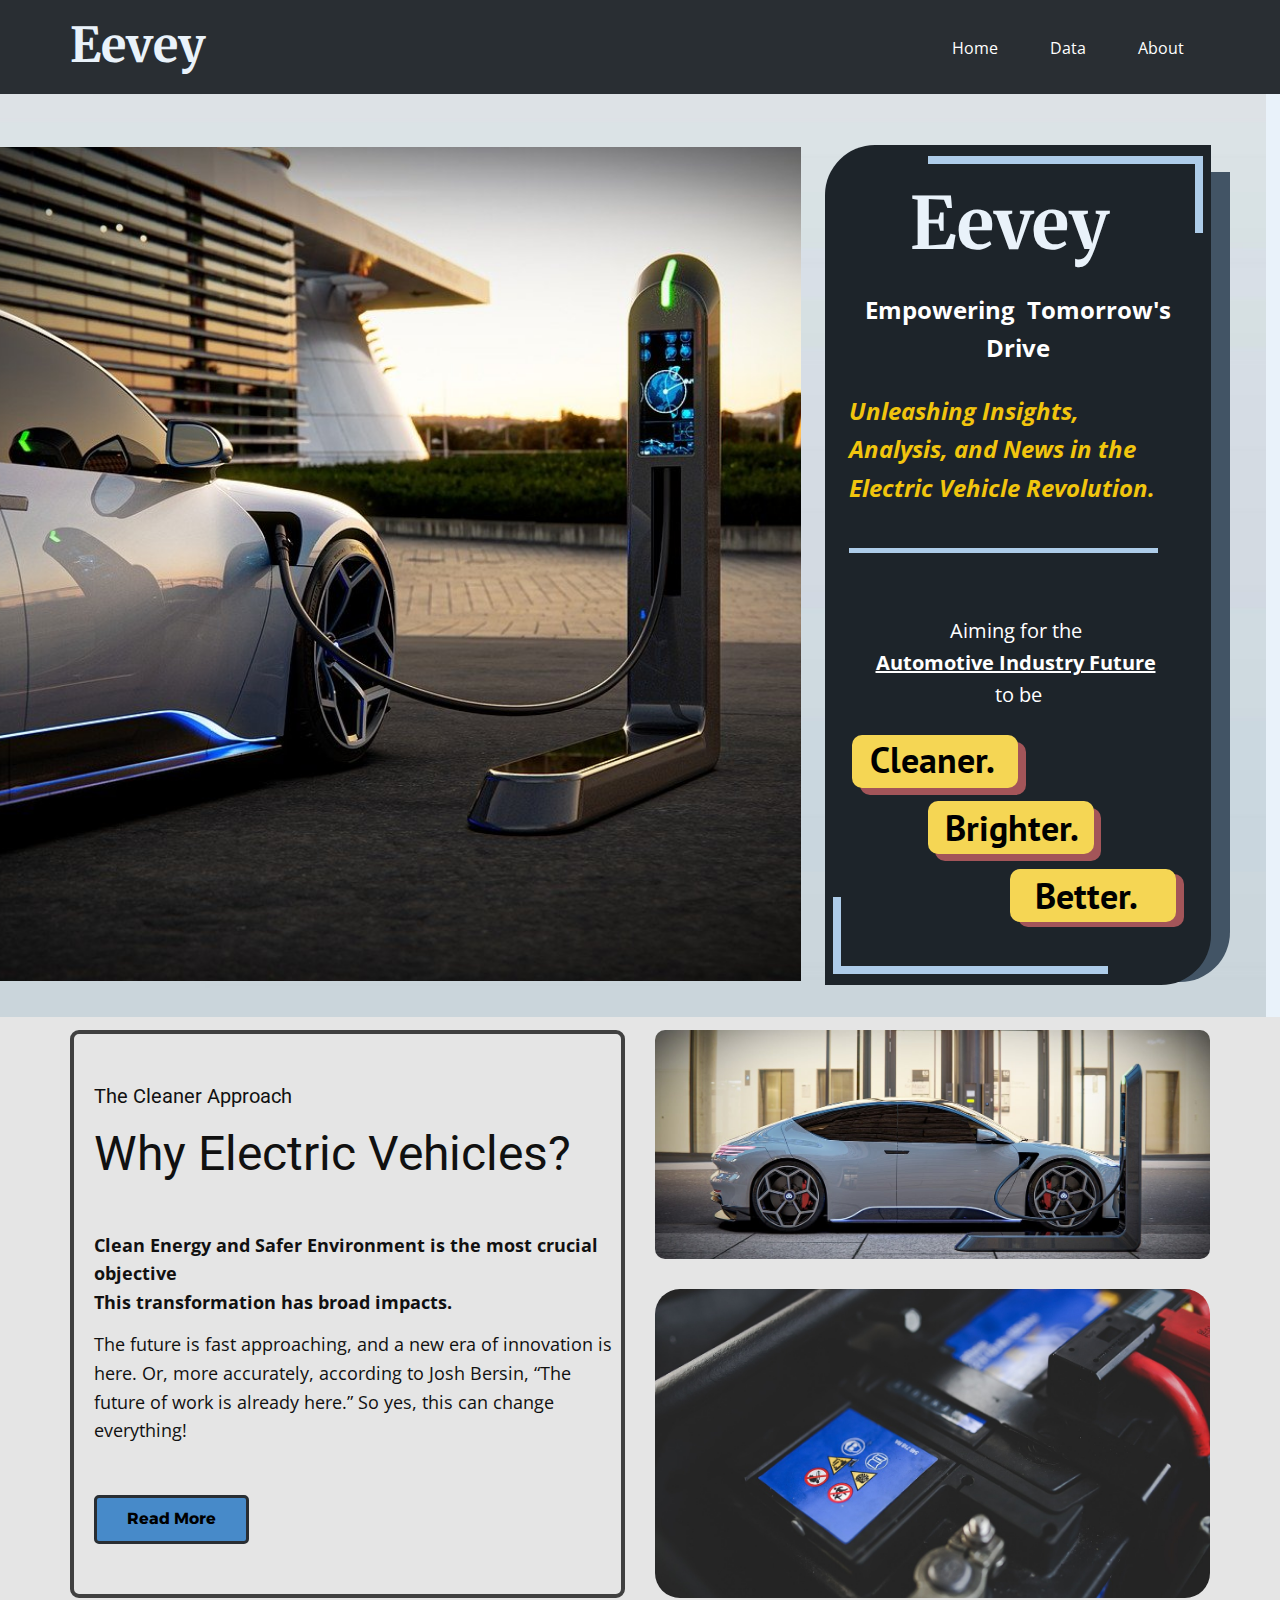
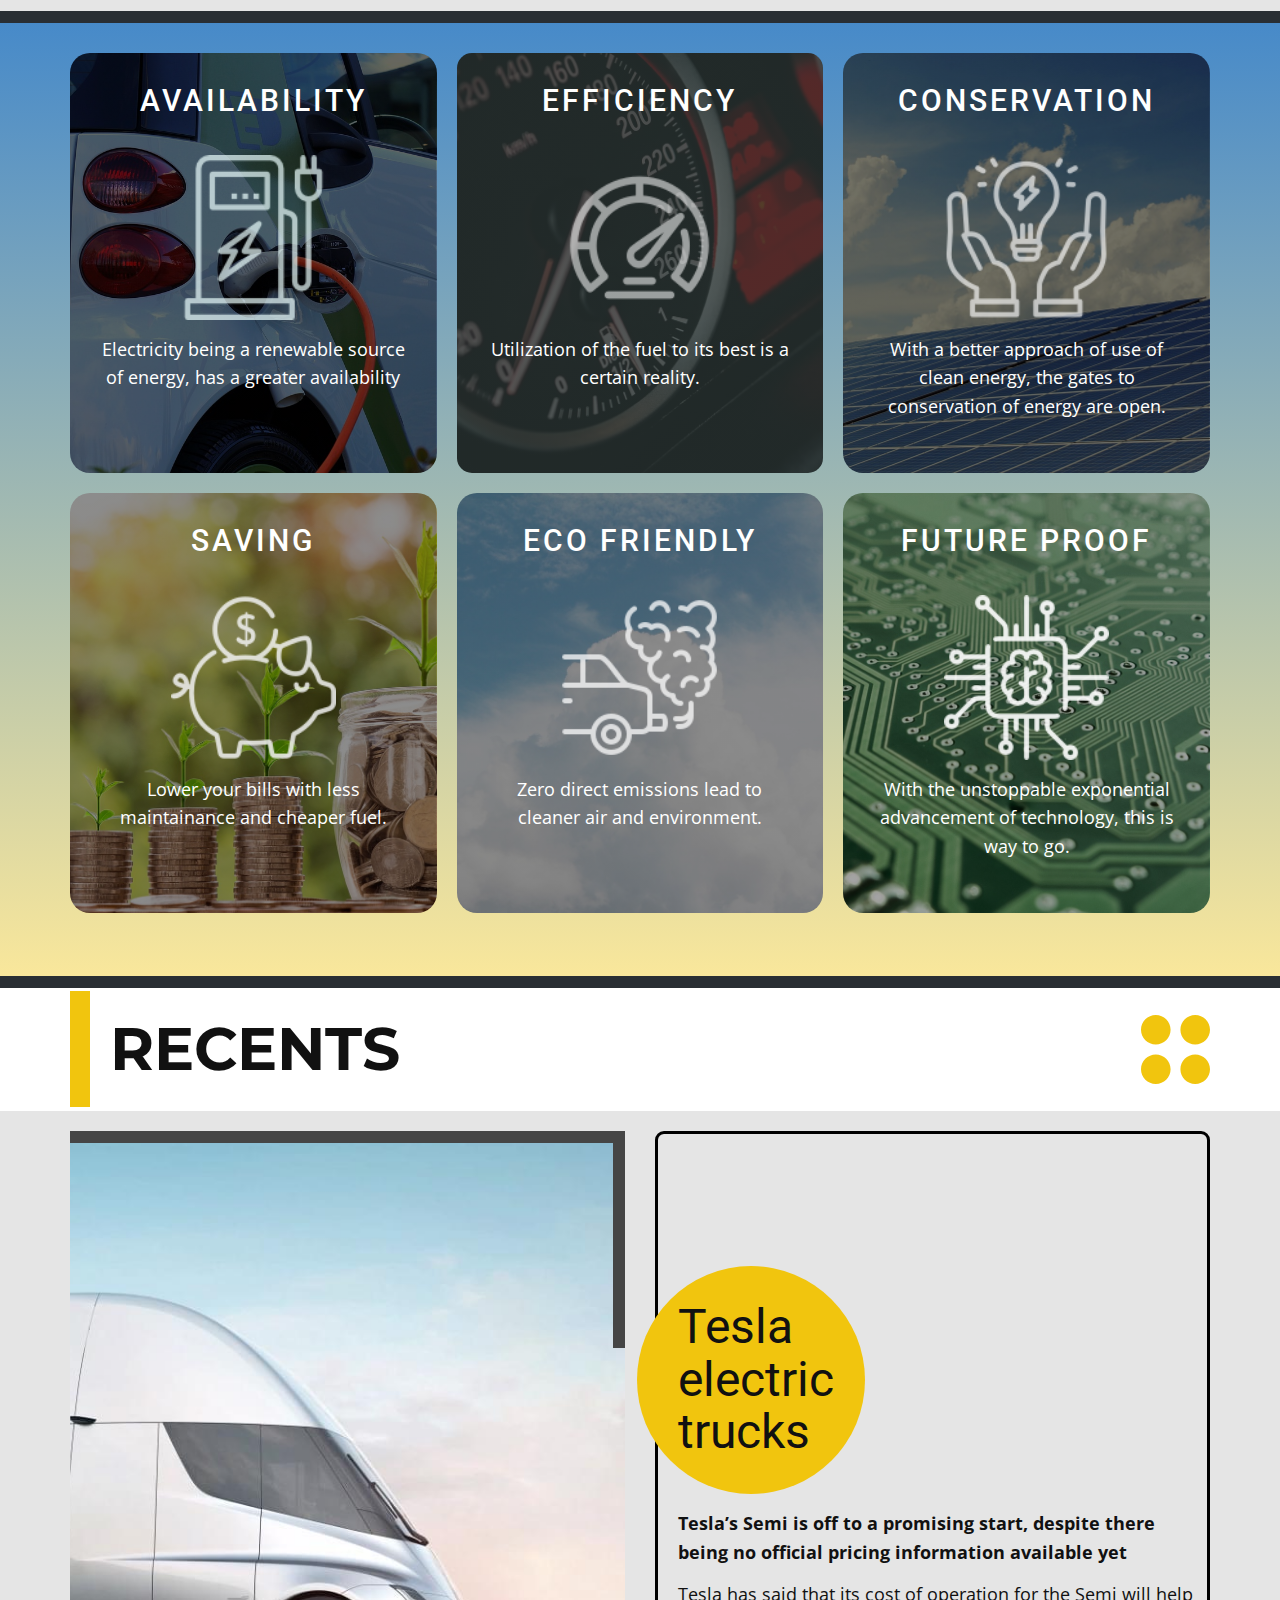
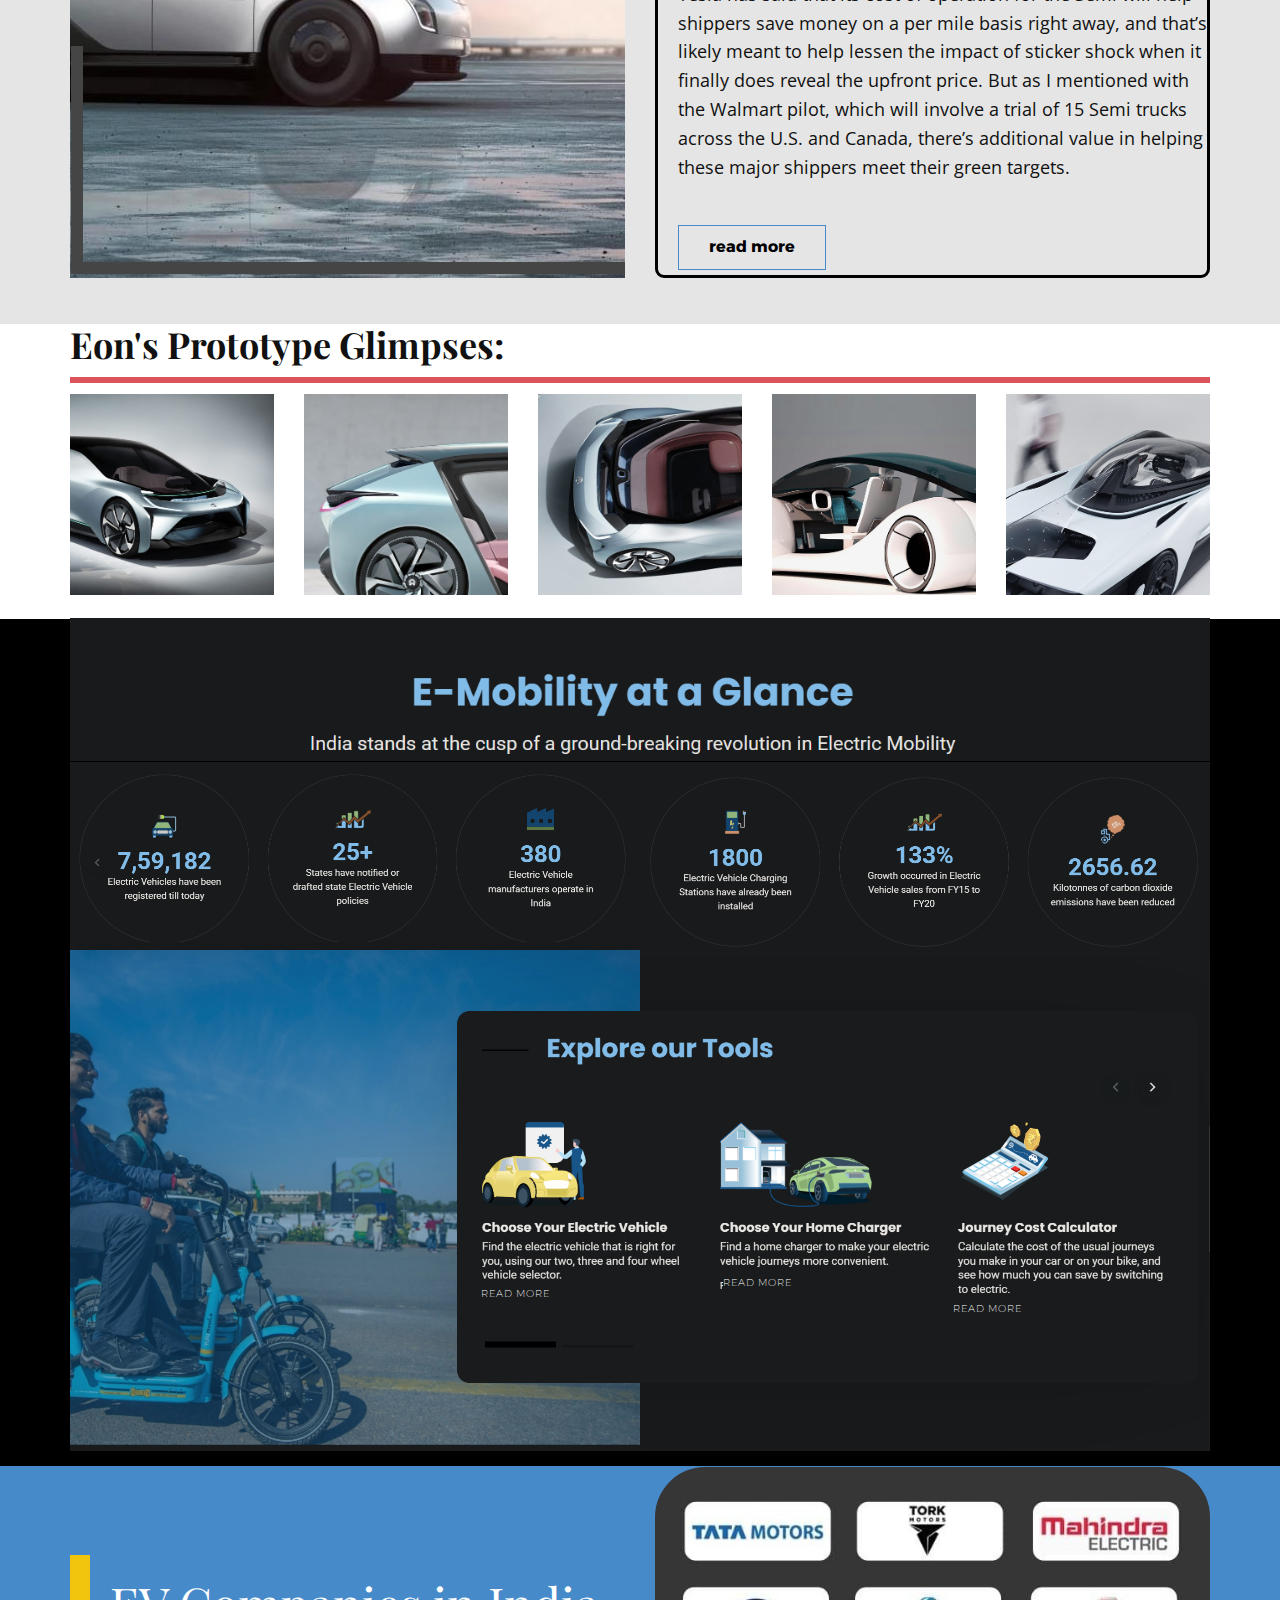
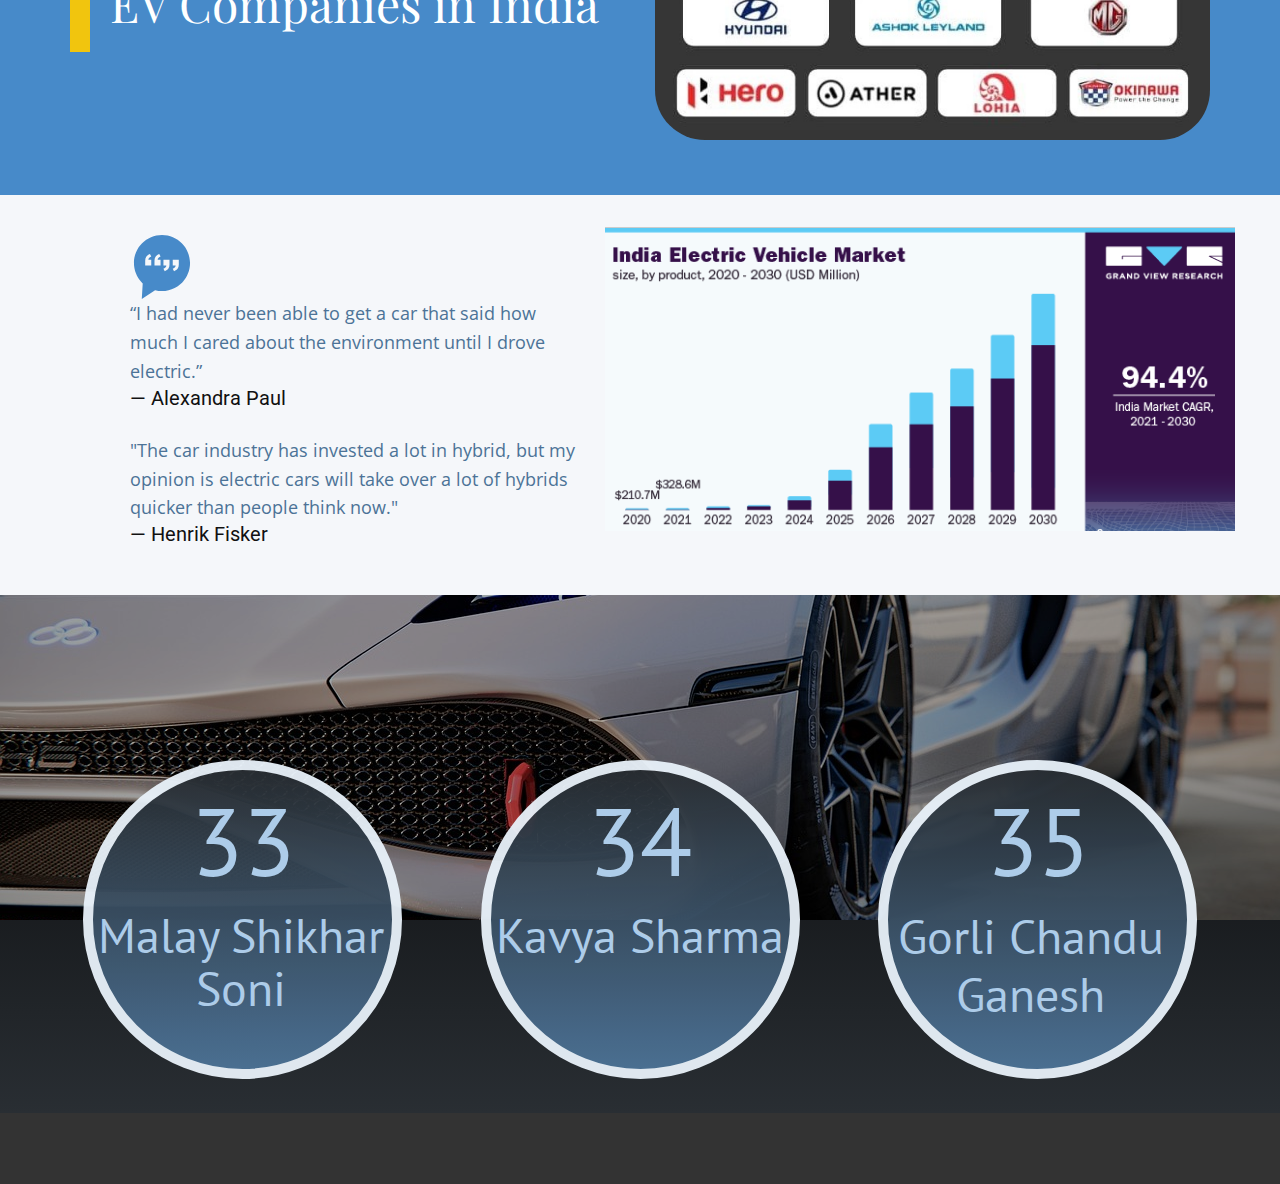
<file: index.html>
<!DOCTYPE html>
<html style="font-size: 16px;" lang="en"><head>
    <meta name="viewport" content="width=device-width, initial-scale=1.0">
    <meta charset="utf-8">
    <meta name="keywords" content="FutureTechnologies, Can robots replace HR?, Tesla electric trucks, The robots are coming, Gadgets of the Future">
    <meta name="description" content="">
    <title>CHE110Project</title>
    <link rel="stylesheet" href="nicepage.css" media="screen">
<link rel="stylesheet" href="CHE110Project.css" media="screen">
    <script class="u-script" type="text/javascript" src="jquery.js" defer=""></script>
    <script class="u-script" type="text/javascript" src="nicepage.js" defer=""></script>
    <meta name="generator" content="Nicepage 5.21.10, nicepage.com">
    <link id="u-theme-google-font" rel="stylesheet" href="https://fonts.googleapis.com/css?family=Roboto:100,100i,300,300i,400,400i,500,500i,700,700i,900,900i|Open+Sans:300,300i,400,400i,500,500i,600,600i,700,700i,800,800i">
    <link id="u-page-google-font" rel="stylesheet" href="https://fonts.googleapis.com/css?family=Merriweather:300,300i,400,400i,700,700i,900,900i|PT+Sans:400,400i,700,700i|Montserrat:100,100i,200,200i,300,300i,400,400i,500,500i,600,600i,700,700i,800,800i,900,900i|Playfair+Display:400,400i,500,500i,600,600i,700,700i,800,800i,900,900i|Acme:400|Alexandria:100,200,300,400,500,600,700,800,900">
    
    
    
    
    
    
    
    
    
    
    
    
    
    
    
    
    <script type="application/ld+json">{
		"@context": "http://schema.org",
		"@type": "Organization",
		"name": "CHE110Project"
}</script>
    <meta name="theme-color" content="#478ac9">
    <meta property="og:title" content="CHE110Project">
    <meta property="og:type" content="website">
  <meta data-intl-tel-input-cdn-path="intlTelInput/"></head>
  <body data-home-page="CHE110Project.html" data-home-page-title="CHE110Project" data-path-to-root="./" data-include-products="false" class="u-body u-xl-mode" data-lang="en"><header class="u-clearfix u-header u-palette-1-dark-3 u-header" id="sec-5a92"><div class="u-clearfix u-sheet u-sheet-1">
        <p class="u-custom-font u-text u-text-1">
          <a class="u-btn u-button-link u-button-style u-custom-font u-font-merriweather u-text-palette-1-light-3 u-btn-1" data-href="https://nicepage.com">Eevey</a>
        </p>
        <nav class="u-menu u-menu-one-level u-offcanvas u-menu-1">
          <div class="menu-collapse" style="font-size: 1rem; letter-spacing: 0px;">
            <a class="u-button-style u-custom-left-right-menu-spacing u-custom-padding-bottom u-custom-top-bottom-menu-spacing u-nav-link u-text-active-palette-1-base u-text-hover-palette-2-base" href="#">
              <svg class="u-svg-link" viewBox="0 0 24 24"><use xmlns:xlink="http://www.w3.org/1999/xlink" xlink:href="#menu-hamburger"></use></svg>
              <svg class="u-svg-content" version="1.1" id="menu-hamburger" viewBox="0 0 16 16" x="0px" y="0px" xmlns:xlink="http://www.w3.org/1999/xlink" xmlns="http://www.w3.org/2000/svg"><g><rect y="1" width="16" height="2"></rect><rect y="7" width="16" height="2"></rect><rect y="13" width="16" height="2"></rect>
</g></svg>
            </a>
          </div>
          <div class="u-custom-menu u-nav-container">
            <ul class="u-nav u-unstyled u-nav-1"><li class="u-nav-item"><a class="u-button-style u-nav-link u-text-active-palette-1-base u-text-hover-palette-2-base" href="#" style="padding: 10px 26px;">Home</a>
</li><li class="u-nav-item"><a class="u-button-style u-nav-link u-text-active-palette-1-base u-text-hover-palette-2-base" href="CHE110Project.html#sec-9305" style="padding: 10px 26px;">Data</a>
</li><li class="u-nav-item"><a class="u-button-style u-nav-link u-text-active-palette-1-base u-text-hover-palette-2-base" href="CHE110Project.html#sec-f65e" style="padding: 10px 26px;">About</a>
</li></ul>
          </div>
          <div class="u-custom-menu u-nav-container-collapse">
            <div class="u-black u-container-style u-inner-container-layout u-opacity u-opacity-95 u-sidenav">
              <div class="u-inner-container-layout u-sidenav-overflow">
                <div class="u-menu-close"></div>
                <ul class="u-align-center u-nav u-popupmenu-items u-unstyled u-nav-2"><li class="u-nav-item"><a class="u-button-style u-nav-link" href="#">Home</a>
</li><li class="u-nav-item"><a class="u-button-style u-nav-link" href="CHE110Project.html#sec-9305">Data</a>
</li><li class="u-nav-item"><a class="u-button-style u-nav-link" href="CHE110Project.html#sec-f65e">About</a>
</li></ul>
              </div>
            </div>
            <div class="u-black u-menu-overlay u-opacity u-opacity-70"></div>
          </div>
        </nav>
      </div></header> 
    <section class="custom-expanded u-clearfix u-image u-section-1" id="carousel_c23b">
      <div class="u-expanded-height u-palette-1-light-3 u-shape u-shape-rectangle u-shape-1"></div>
      <div class="custom-expanded data-layout-selected u-clearfix u-layout-wrap u-layout-wrap-1">
        <div class="u-layout">
          <div class="u-layout-row">
            <div class="u-container-style u-image u-layout-cell u-left-cell u-size-60 u-image-1" data-image-width="1280" data-image-height="800">
              <div class="u-container-layout"></div>
            </div>
          </div>
        </div>
      </div>
      <div class="u-bottom-right-radius-50 u-container-style u-group u-palette-1-dark-2 u-shape-round u-top-left-radius-50 u-group-1">
        <div class="u-container-layout u-container-layout-2">
          <div class="custom-expanded u-bottom-right-radius-50 u-container-style u-custom-color-1 u-group u-shape-round u-top-left-radius-50 u-group-2">
            <div class="u-container-layout u-container-layout-3">
              <p class="u-custom-font u-text u-text-1">
                <a class="u-btn u-button-link u-button-style u-custom-font u-font-merriweather u-text-palette-1-light-3 u-btn-1" data-href="https://nicepage.com">Eevey</a>
              </p>
              <div class="u-border-8 u-border-palette-1-light-2 u-shape u-shape-bottom u-shape-left u-shape-2"></div>
              <p class="u-align-center u-text u-text-2">Empowering&nbsp; Tomorrow's<br>Drive
              </p>
              <p class="u-text u-text-palette-3-base u-text-3"> Unleashing Insights, Analysis, and News in the Electric Vehicle Revolution.</p>
              <div class="u-border-5 u-border-palette-1-light-2 u-line u-line-horizontal u-line-1"></div>
              <p class="u-align-center u-text u-text-4">Aiming for the&nbsp;<br>
                <span style="font-weight: 700; text-decoration: underline !important;">Automotive Industry Future</span>&nbsp;<br>to be
              </p>
              <div class="u-palette-2-dark-1 u-radius-10 u-shape u-shape-round u-shape-3"></div>
              <div class="u-palette-3-light-1 u-radius-10 u-shape u-shape-round u-shape-4"></div>
              <h3 class="u-custom-font u-font-pt-sans u-text u-text-black u-text-5">Cleaner.</h3>
              <div class="u-palette-2-dark-1 u-radius-10 u-shape u-shape-round u-shape-5"></div>
              <div class="u-palette-3-light-1 u-radius-10 u-shape u-shape-round u-shape-6"></div>
              <h3 class="u-custom-font u-font-pt-sans u-text u-text-black u-text-6">Brighter.</h3>
              <div class="u-palette-2-dark-1 u-radius-10 u-shape u-shape-round u-shape-7"></div>
              <div class="u-palette-3-light-1 u-radius-10 u-shape u-shape-round u-shape-8"></div>
              <h3 class="u-custom-font u-font-pt-sans u-text u-text-black u-text-7">Better.</h3>
              <div class="u-border-8 u-border-palette-1-light-2 u-shape u-shape-right u-shape-top u-shape-9"></div>
            </div>
          </div>
        </div>
      </div>
    </section>
    <section class="u-clearfix u-grey-10 u-section-2" id="carousel_7661">
      <div class="u-clearfix u-sheet u-valign-middle u-sheet-1">
        <div class="data-layout-selected u-clearfix u-expanded-width u-gutter-30 u-layout-wrap u-layout-wrap-1">
          <div class="u-gutter-0 u-layout">
            <div class="u-layout-row">
              <div class="u-size-30">
                <div class="u-layout-col">
                  <div class="u-container-style u-layout-cell u-left-cell u-radius-9 u-shape-round u-size-60 u-layout-cell-1">
                    <div class="u-border-4 u-border-grey-75 u-container-layout u-valign-middle u-container-layout-1">
                      <h5 class="u-text u-text-1">The Cleaner Approach</h5>
                      <h2 class="u-text u-text-2">Why Electric Vehicles?</h2>
                      <p class="u-text u-text-3">Clean Energy and Safer Environment is the most crucial objective<br>This transformation has broad impacts.
                      </p>
                      <p class="u-text u-text-4">The future is fast approaching, and a new era of innovation is here. Or, more accurately, according to Josh Bersin, “The future of work is already here.” So yes, this can change everything!&nbsp;</p>
                      <a href="files/e1.jpeg" class="u-border-3 u-border-active-palette-1-base u-border-hover-palette-1-base u-border-palette-1-dark-3 u-btn u-btn-round u-button-style u-file-link u-palette-1-base u-radius-5 u-text-black u-btn-1" title="robots" target="_blank">Read More</a>
                    </div>
                  </div>
                </div>
              </div>
              <div class="u-size-30">
                <div class="u-layout-col">
                  <div class="u-container-style u-image u-image-round u-layout-cell u-radius-25 u-right-cell u-size-30 u-image-1" data-image-width="1280" data-image-height="640">
                    <div class="u-container-layout"></div>
                  </div>
                  <div class="u-container-style u-image u-image-round u-layout-cell u-radius-40 u-right-cell u-size-30 u-image-2" data-image-width="1280" data-image-height="853">
                    <div class="u-container-layout"></div>
                  </div>
                </div>
              </div>
            </div>
          </div>
        </div>
      </div>
    </section>
    <section class="u-clearfix u-palette-1-dark-3 u-section-3" id="sec-d748">
      <div class="u-clearfix u-sheet u-sheet-1"></div>
    </section>
    <section class="u-align-center u-clearfix u-gradient u-section-4" id="carousel_c876">
      <div class="u-clearfix u-sheet u-sheet-1">
        <div class="u-expanded-width u-list u-list-1">
          <div class="u-repeater u-repeater-1">
            <div class="u-align-center u-container-style u-custom-item u-image u-list-item u-radius-20 u-repeater-item u-shading u-shape-round u-video-cover u-image-1" data-image-width="1280" data-image-height="719">
              <div class="u-container-layout u-similar-container u-container-layout-1">
                <h4 class="u-text u-text-1">Availability</h4><span class="u-custom-item u-file-icon u-icon u-opacity u-opacity-70 u-text-palette-4-light-3 u-icon-1"><img src="images/861162-6c1669a4.png" alt=""></span>
                <p class="u-text u-text-default u-text-2">Electricity being a renewable source of energy, has a greater availability</p>
              </div>
            </div>
            <div class="u-align-center u-container-style u-custom-item u-image u-image-round u-list-item u-radius-15 u-repeater-item u-shading u-shape-rectangle u-image-2" data-image-width="1280" data-image-height="851">
              <div class="u-container-layout u-similar-container u-container-layout-2">
                <h4 class="u-text u-text-3">efficiency</h4><span class="u-custom-item u-file-icon u-icon u-opacity u-opacity-55 u-text-white u-icon-2"><img src="images/4399641-8d26fb69.png" alt=""></span>
                <p class="u-text u-text-default u-text-4">Utilization of the fuel to its best is a certain reality.</p>
              </div>
            </div>
            <div class="u-align-center u-container-style u-custom-item u-image u-list-item u-radius-20 u-repeater-item u-shading u-shape-round u-video-cover u-image-3" data-image-width="1280" data-image-height="842">
              <div class="u-container-layout u-similar-container u-container-layout-3">
                <h4 class="u-text u-text-5">Conservation</h4><span class="u-custom-item u-file-icon u-icon u-opacity u-opacity-65 u-text-white u-icon-3"><img src="images/9651305-31bed416.png" alt=""></span>
                <p class="u-text u-text-default u-text-6">With a better approach of use of clean energy, the gates to conservation of energy are open.</p>
              </div>
            </div>
            <div class="u-align-center u-container-style u-custom-item u-image u-list-item u-radius-20 u-repeater-item u-shading u-image-4" data-image-width="1280" data-image-height="865">
              <div class="u-container-layout u-similar-container u-container-layout-4">
                <h4 class="u-text u-text-7">saving</h4><span class="u-custom-item u-file-icon u-icon u-opacity u-opacity-85 u-text-grey-5 u-icon-4"><img src="images/584093-94d0a662.png" alt=""></span>
                <p class="u-text u-text-default u-text-8">Lower your bills with less maintainance and cheaper fuel.</p>
              </div>
            </div>
            <div class="u-align-center u-container-style u-custom-item u-image u-list-item u-radius-20 u-repeater-item u-shading u-shape-round u-video-cover u-image-5" data-image-width="1280" data-image-height="853">
              <div class="u-container-layout u-similar-container u-container-layout-5">
                <h4 class="u-text u-text-9">eco friendly</h4><span class="u-custom-item u-file-icon u-icon u-opacity u-opacity-75 u-text-white u-icon-5"><img src="images/2658821-53c8b760.png" alt=""></span>
                <p class="u-text u-text-default u-text-10">Zero direct emissions lead to cleaner air and environment.</p>
              </div>
            </div>
            <div class="u-align-center u-container-style u-custom-item u-image u-image-round u-list-item u-radius-20 u-repeater-item u-shading u-video-cover u-image-6" data-image-width="1280" data-image-height="870">
              <div class="u-container-layout u-similar-container u-container-layout-6">
                <h4 class="u-text u-text-11">future proof</h4><span class="u-custom-item u-file-icon u-icon u-opacity u-opacity-90 u-text-white u-icon-6"><img src="images/897219-6c46a1b6.png" alt=""></span>
                <p class="u-text u-text-default u-text-12">With the unstoppable exponential advancement of technology, this is way to go.</p>
              </div>
            </div>
          </div>
        </div>
      </div>
    </section>
    <section class="u-clearfix u-palette-1-dark-3 u-section-5" id="sec-874c">
      <div class="u-clearfix u-sheet u-sheet-1"></div>
    </section>
    <section class="u-align-left u-clearfix u-section-6" id="carousel_19bc">
      <div class="u-clearfix u-sheet u-valign-middle u-sheet-1">
        <blockquote class="u-border-20 u-border-palette-3-base u-custom-font u-font-montserrat u-text u-text-default u-text-1">recents</blockquote>
        <div class="u-shape u-shape-svg u-text-palette-3-base u-shape-1">
          <svg class="u-svg-link" preserveAspectRatio="none" viewBox="0 0 160 160" style=""><use xmlns:xlink="http://www.w3.org/1999/xlink" xlink:href="#svg-fb26"></use></svg>
          <svg class="u-svg-content" viewBox="0 0 160 160" x="0px" y="0px" id="svg-fb26"><path d="M34.3,68.6C15.5,68.6,0,53,0,34.3S15.5,0,34.3,0s34.3,15.5,34.3,34.3S53,68.6,34.3,68.6z M125.7,68.6
	C107,68.6,91.4,53,91.4,34.3S107,0,125.7,0S160,15.5,160,34.3S144.5,68.6,125.7,68.6z M34.3,160C15.5,160,0,144.5,0,125.7
	s15.5-34.3,34.3-34.3s34.3,15.5,34.3,34.3S53,160,34.3,160z M125.7,160c-18.7,0-34.3-15.5-34.3-34.3s15.5-34.3,34.3-34.3
	S160,107,160,125.7S144.5,160,125.7,160z"></path></svg>
        </div>
      </div>
    </section>
    <section class="u-clearfix u-grey-10 u-section-7" id="sec-418b">
      <div class="u-clearfix u-sheet u-sheet-1">
        <h1 class="u-custom-font u-font-pt-sans u-text u-text-default u-text-1">&nbsp;</h1>
        <div class="data-layout-selected u-clearfix u-expanded-width u-gutter-30 u-layout-wrap u-layout-wrap-1">
          <div class="u-gutter-0 u-layout">
            <div class="u-layout-row">
              <div class="u-container-style u-image u-layout-cell u-right-cell u-size-30 u-image-1">
                <div class="u-container-layout">
                  <div class="u-border-12 u-border-grey-dark-1 u-expanded-width u-shape u-shape-bottom u-shape-left u-shape-1"></div>
                  <div class="u-rotation-parent u-rotation-parent-1">
                    <div class="u-border-12 u-border-grey-dark-1 u-shape u-shape-bottom u-shape-left u-shape-2"></div>
                  </div>
                </div>
              </div>
              <div class="u-align-left u-container-style u-layout-cell u-left-cell u-radius-9 u-shape-round u-size-30 u-layout-cell-2">
                <div class="u-border-3 u-border-black u-container-layout u-container-layout-2">
                  <div class="u-palette-3-base u-preserve-proportions u-shape u-shape-circle u-shape-3"></div>
                  <h2 class="u-text u-text-2">Tesla electric trucks</h2>
                  <p class="u-text u-text-3">Tesla’s  Semi is off to a promising start, despite there being no official pricing information available yet</p>
                  <p class="u-text u-text-4">Tesla has said that its cost of operation for the Semi will help shippers save money on a per mile basis right away, and that’s likely meant to help lessen the impact of sticker shock when it finally does reveal the upfront price. But as I mentioned with the Walmart pilot, which will involve a trial of 15 Semi trucks across the U.S. and Canada, there’s additional value in helping these major shippers meet their green targets.</p>
                  <a href="files/e2.png" class="u-border-1 u-border-palette-1-base u-btn u-button-style u-file-link u-text-black u-btn-1" title="robots" target="_blank">read more</a>
                </div>
              </div>
            </div>
          </div>
        </div>
      </div>
    </section>
    <section class="u-clearfix u-section-8" id="carousel_b8dd">
      <div class="u-clearfix u-sheet u-sheet-1">
        <h1 class="u-custom-font u-font-playfair-display u-text u-text-default u-text-1">Eon's Prototype Glimpses: </h1>
        <div class="u-border-6 u-border-palette-2-base u-expanded-width u-line u-line-horizontal u-line-1"></div>
        <div class="data-layout-selected u-clearfix u-expanded-width u-gutter-30 u-layout-wrap u-layout-wrap-1">
          <div class="u-layout">
            <div class="u-layout-row">
              <div class="u-container-style u-image u-layout-cell u-left-cell u-size-12 u-image-1">
                <div class="u-container-layout"></div>
              </div>
              <div class="u-container-style u-image u-layout-cell u-size-12 u-image-2">
                <div class="u-container-layout"></div>
              </div>
              <div class="u-container-style u-image u-layout-cell u-size-12 u-image-3">
                <div class="u-container-layout"></div>
              </div>
              <div class="u-container-style u-image u-layout-cell u-size-12 u-image-4">
                <div class="u-container-layout"></div>
              </div>
              <div class="u-container-style u-image u-layout-cell u-right-cell u-size-12 u-image-5">
                <div class="u-container-layout"></div>
              </div>
            </div>
          </div>
        </div>
      </div>
    </section>
    <section class="u-clearfix u-section-9" id="sec-2f6e">
      <div class="u-clearfix u-sheet u-sheet-1"></div>
    </section>
    <section class="u-black u-clearfix u-section-10" id="sec-d4f5">
      <div class="u-clearfix u-sheet u-sheet-1">
        <img class="u-expanded-width u-image u-image-1" src="images/Screenshot2023-11-12180935.png" data-image-width="1920" data-image-height="183">
      </div>
    </section>
    <section class="u-black u-clearfix u-section-11" id="sec-9305">
      <div class="u-clearfix u-sheet u-sheet-1">
        <img class="u-image u-image-default u-image-1" src="images/Screenshot2023-11-12181035.png" alt="" data-image-width="1136" data-image-height="389">
        <img class="u-expanded-width u-image u-image-default u-image-2" src="images/Screenshot2023-11-12181139.png" alt="" data-image-width="1902" data-image-height="884">
        <img class="u-image u-image-default u-image-3" src="images/Screenshot2023-11-12181053.png" alt="" data-image-width="1133" data-image-height="391">
        <a href="files/e3.png" class="u-border-hover-grey-75 u-border-none u-btn u-button-style u-custom-color-3 u-file-link u-btn-1">Read more</a>
        <a href="files/e4.png" class="u-border-hover-grey-75 u-border-none u-btn u-button-style u-custom-color-3 u-file-link u-btn-2">Read more</a>
        <a href="https://economictimes.indiatimes.com/industry/renewables/ev-calculator" class="u-border-hover-grey-75 u-border-none u-btn u-button-style u-custom-color-3 u-btn-3" target="_blank">Read more</a>
      </div>
    </section>
    <section class="u-align-center u-clearfix u-palette-1-base u-section-12" id="carousel_9ae8">
      <div class="u-clearfix u-sheet u-sheet-1">
        <img class="u-image u-image-round u-radius-50 u-image-1" src="images/evm1.jpg" alt="" data-image-width="700" data-image-height="335">
        <blockquote class="u-align-center-sm u-align-center-xs u-border-20 u-border-palette-3-base u-custom-font u-font-playfair-display u-text u-text-default u-text-1">EV Companies in India</blockquote>
      </div>
    </section>
    <section class="u-clearfix u-palette-5-light-3 u-section-13" id="sec-f65e">
      <div class="u-clearfix u-sheet u-sheet-1">
        <div class="data-layout-selected u-clearfix u-expanded-width u-gutter-0 u-layout-wrap u-layout-wrap-1">
          <div class="u-layout">
            <div class="u-layout-row">
              <div class="u-align-left u-container-style u-layout-cell u-right-cell u-size-30 u-layout-cell-1">
                <div class="u-container-layout u-container-layout-1"><span class="u-icon u-icon-circle u-text-palette-1-base u-icon-1"><svg class="u-svg-link" preserveAspectRatio="xMidYMin slice" viewBox="0 0 27.555 27.555" style=""><use xmlns:xlink="http://www.w3.org/1999/xlink" xlink:href="#svg-657e"></use></svg><svg class="u-svg-content" viewBox="0 0 27.555 27.555" x="0px" y="0px" id="svg-657e" style="enable-background:new 0 0 27.555 27.555;"><g><path d="M13.777,0C7.108,0,1.701,5.407,1.701,12.076c0,3.45,1.454,6.553,3.773,8.752L5.07,27.555l5.736-3.787   c0.952,0.241,1.944,0.383,2.971,0.383c6.67,0,12.076-5.406,12.076-12.076C25.854,5.407,20.447,0,13.777,0z M9.151,10.694v2.423   h-2.61v-2.009c0-0.74,0.154-1.324,0.462-1.752C7.312,8.928,7.839,8.55,8.587,8.222L9.151,9.29c-0.46,0.216-0.778,0.431-0.954,0.645   c-0.176,0.214-0.274,0.467-0.294,0.759H9.151z M13.154,10.694v2.423h-2.61v-2.009c0-0.74,0.154-1.324,0.462-1.752   c0.308-0.428,0.836-0.806,1.584-1.134l0.564,1.068c-0.46,0.216-0.778,0.431-0.954,0.645c-0.176,0.214-0.274,0.467-0.294,0.759   H13.154z M17.01,12.68c0,0.74-0.153,1.324-0.461,1.752c-0.309,0.428-0.836,0.807-1.584,1.135L14.4,14.498   c0.46-0.217,0.777-0.432,0.954-0.645c0.176-0.215,0.274-0.468,0.294-0.76H14.4V10.67h2.609V12.68z M21.014,12.68   c0,0.74-0.154,1.324-0.463,1.752c-0.308,0.428-0.836,0.807-1.584,1.135l-0.563-1.068c0.46-0.217,0.778-0.432,0.954-0.645   c0.176-0.215,0.273-0.468,0.294-0.76h-1.249V10.67h2.609v2.01H21.014z"></path>
</g></svg></span>
                  <p class="u-text u-text-palette-1-dark-1 u-text-1">“I had never been able to get a car that said how much I cared about the environment until I drove electric.”</p>
                  <h6 class="u-text u-text-2">― Alexandra Paul</h6>
                  <p class="u-text u-text-palette-1-dark-1 u-text-3">"The car industry has invested a lot in hybrid, but my opinion is electric cars will take over a lot of hybrids quicker than people think now."</p>
                  <h6 class="u-text u-text-4">― Henrik Fisker</h6>
                </div>
              </div>
              <div class="u-align-center u-container-style u-layout-cell u-left-cell u-size-30 u-layout-cell-2">
                <div class="u-container-layout u-container-layout-2"></div>
              </div>
            </div>
          </div>
        </div>
        <img class="custom-expanded u-image u-image-1" src="images/evdata.png" data-image-width="670" data-image-height="314">
      </div>
    </section>
    <section class="u-align-center u-clearfix u-gradient u-section-14" id="carousel_599f">
      <img class="u-expanded-width u-image u-image-1" src="images/74d3bbff5af056fde4e356687f62badca6ff233b568571bef28304b9d0730c5c16106b6917068d50d11b077b7d86e3ccac0dbe7a057e2df9899c36_1280.jpg" data-image-width="1280" data-image-height="640">
      <div class="u-border-10 u-border-palette-1-light-3 u-gradient u-opacity u-opacity-95 u-preserve-proportions u-shape u-shape-circle u-shape-1"></div>
      <div class="u-border-10 u-border-palette-1-light-3 u-gradient u-opacity u-opacity-95 u-preserve-proportions u-shape u-shape-circle u-shape-2"></div>
      <div class="u-border-10 u-border-palette-1-light-3 u-gradient u-opacity u-opacity-95 u-preserve-proportions u-shape u-shape-circle u-shape-3"></div>
      <h1 class="u-custom-font u-font-pt-sans u-text u-text-palette-1-light-2 u-text-1">3​3</h1>
      <h1 class="u-custom-font u-font-pt-sans u-text u-text-palette-1-light-2 u-text-2">3​4</h1>
      <h1 class="u-custom-font u-font-pt-sans u-text u-text-palette-1-light-2 u-text-3">35</h1>
      <h2 class="u-custom-font u-font-pt-sans u-text u-text-default u-text-palette-1-light-2 u-text-4">Malay Shikhar<br>Soni
      </h2>
      <h2 class="u-custom-font u-font-pt-sans u-text u-text-default u-text-palette-1-light-2 u-text-5">Kavya Sharma</h2>
      <h2 class="u-custom-font u-font-pt-sans u-text u-text-default u-text-palette-1-light-2 u-text-6">Gorli Chandu&nbsp;</h2>
      <h2 class="u-custom-font u-font-pt-sans u-text u-text-default u-text-palette-1-light-2 u-text-7">Ganesh&nbsp;</h2>
    </section>
    
    
    
    <footer class="u-align-center u-clearfix u-footer u-grey-80 u-footer" id="sec-2fb4"><div class="u-clearfix u-sheet u-sheet-1"></div></footer>
    
  
</body></html>
</file>
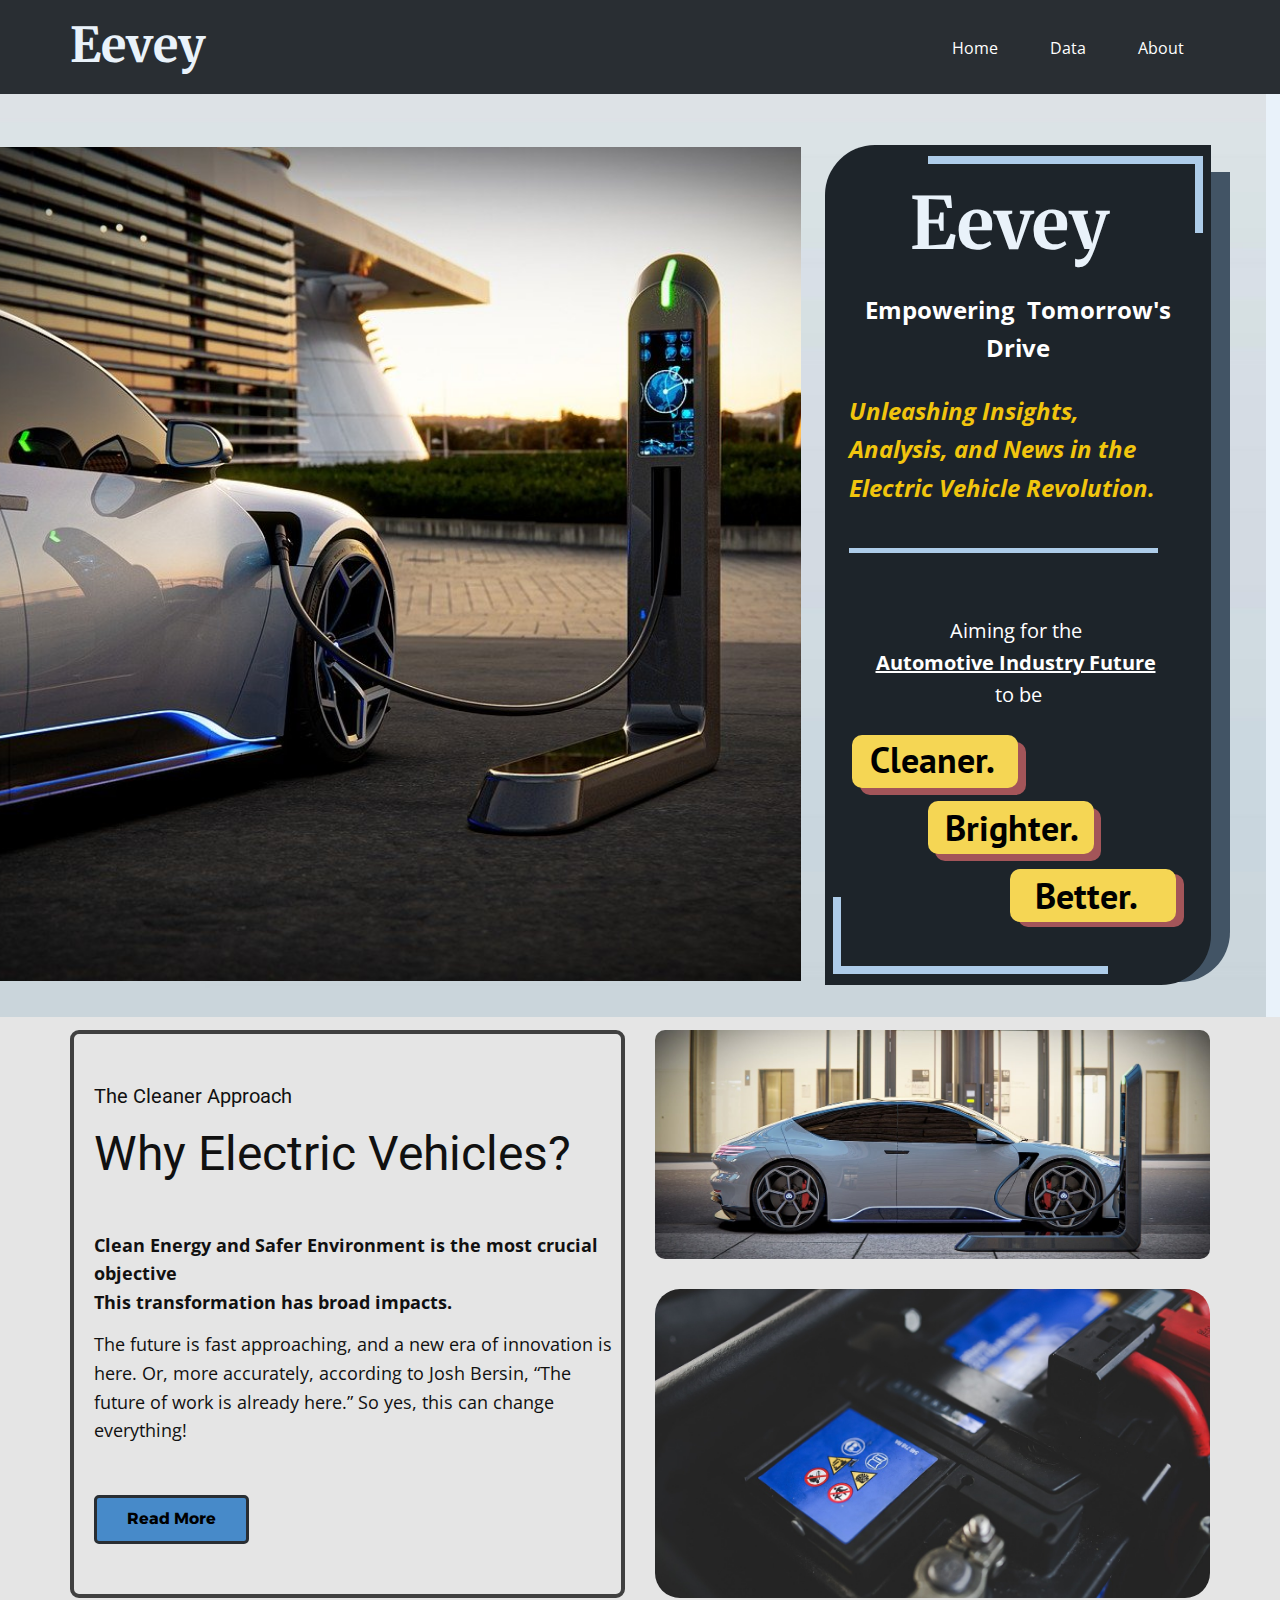
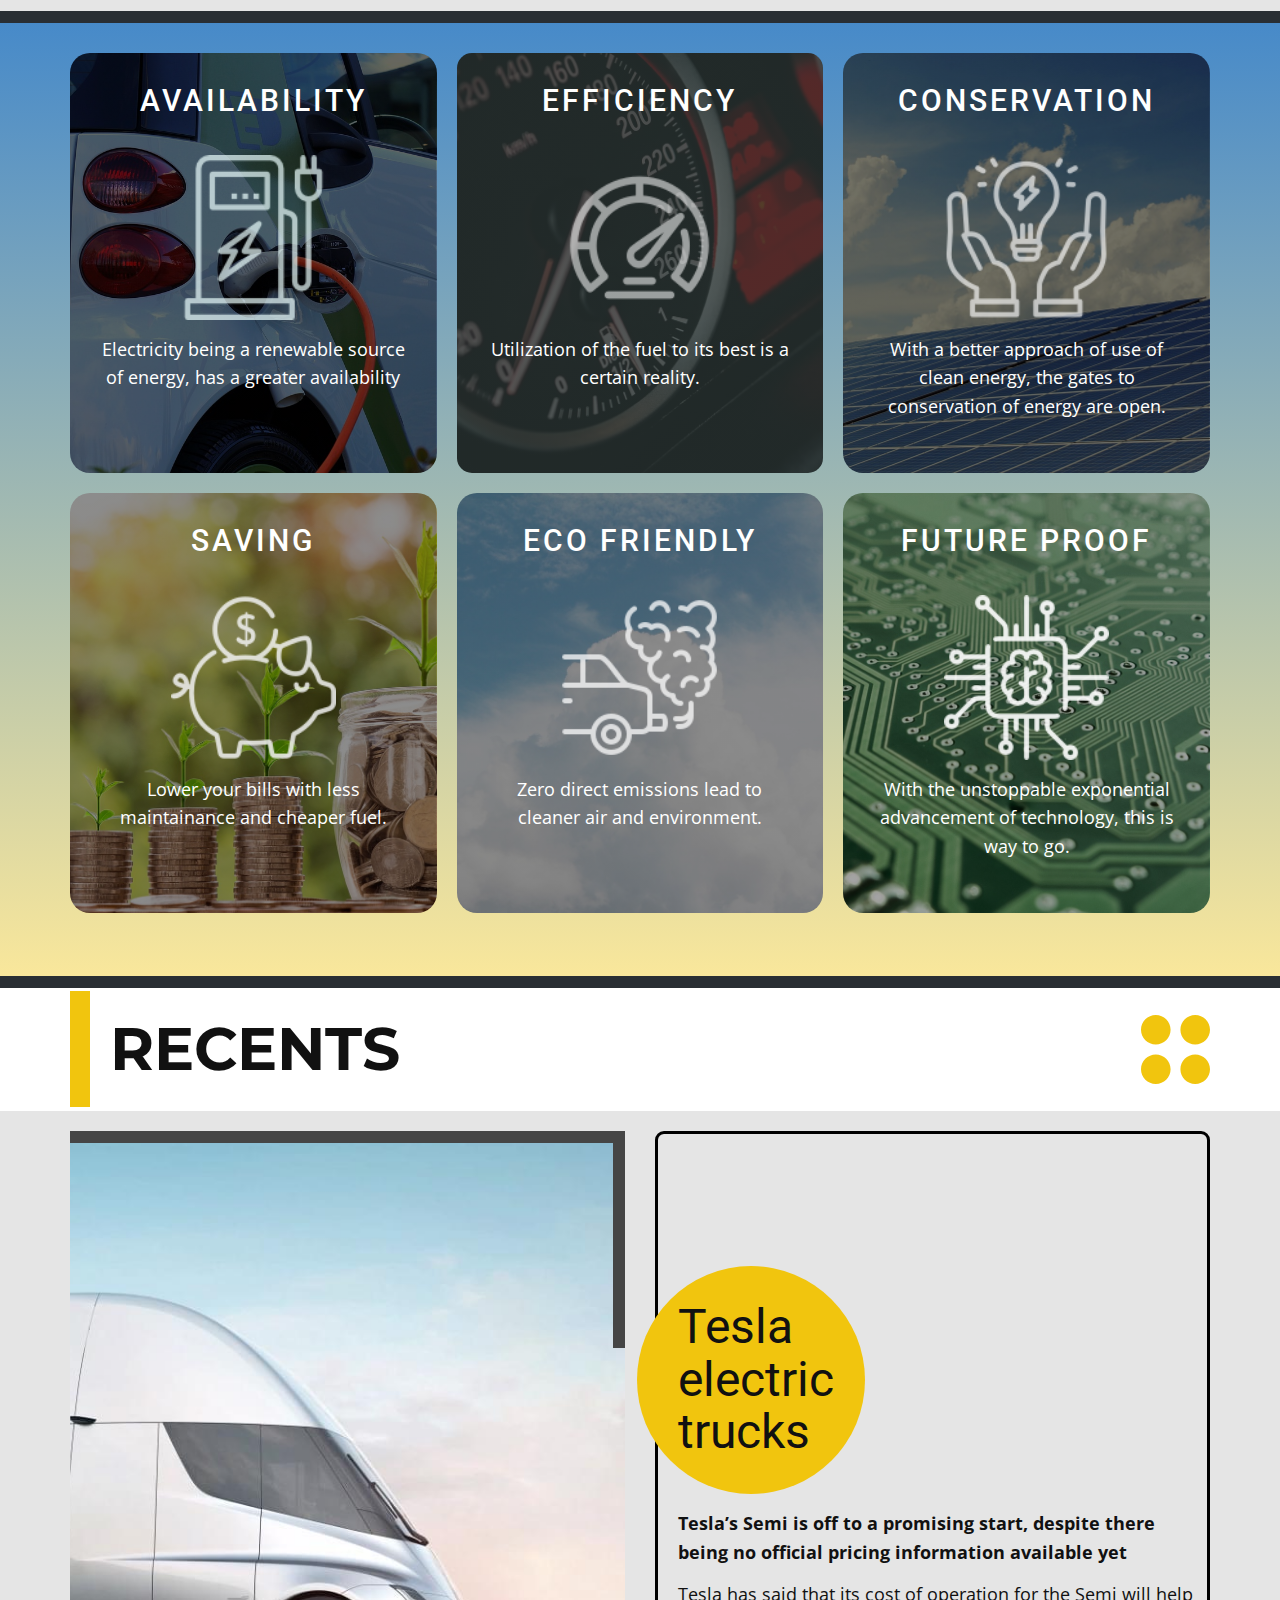
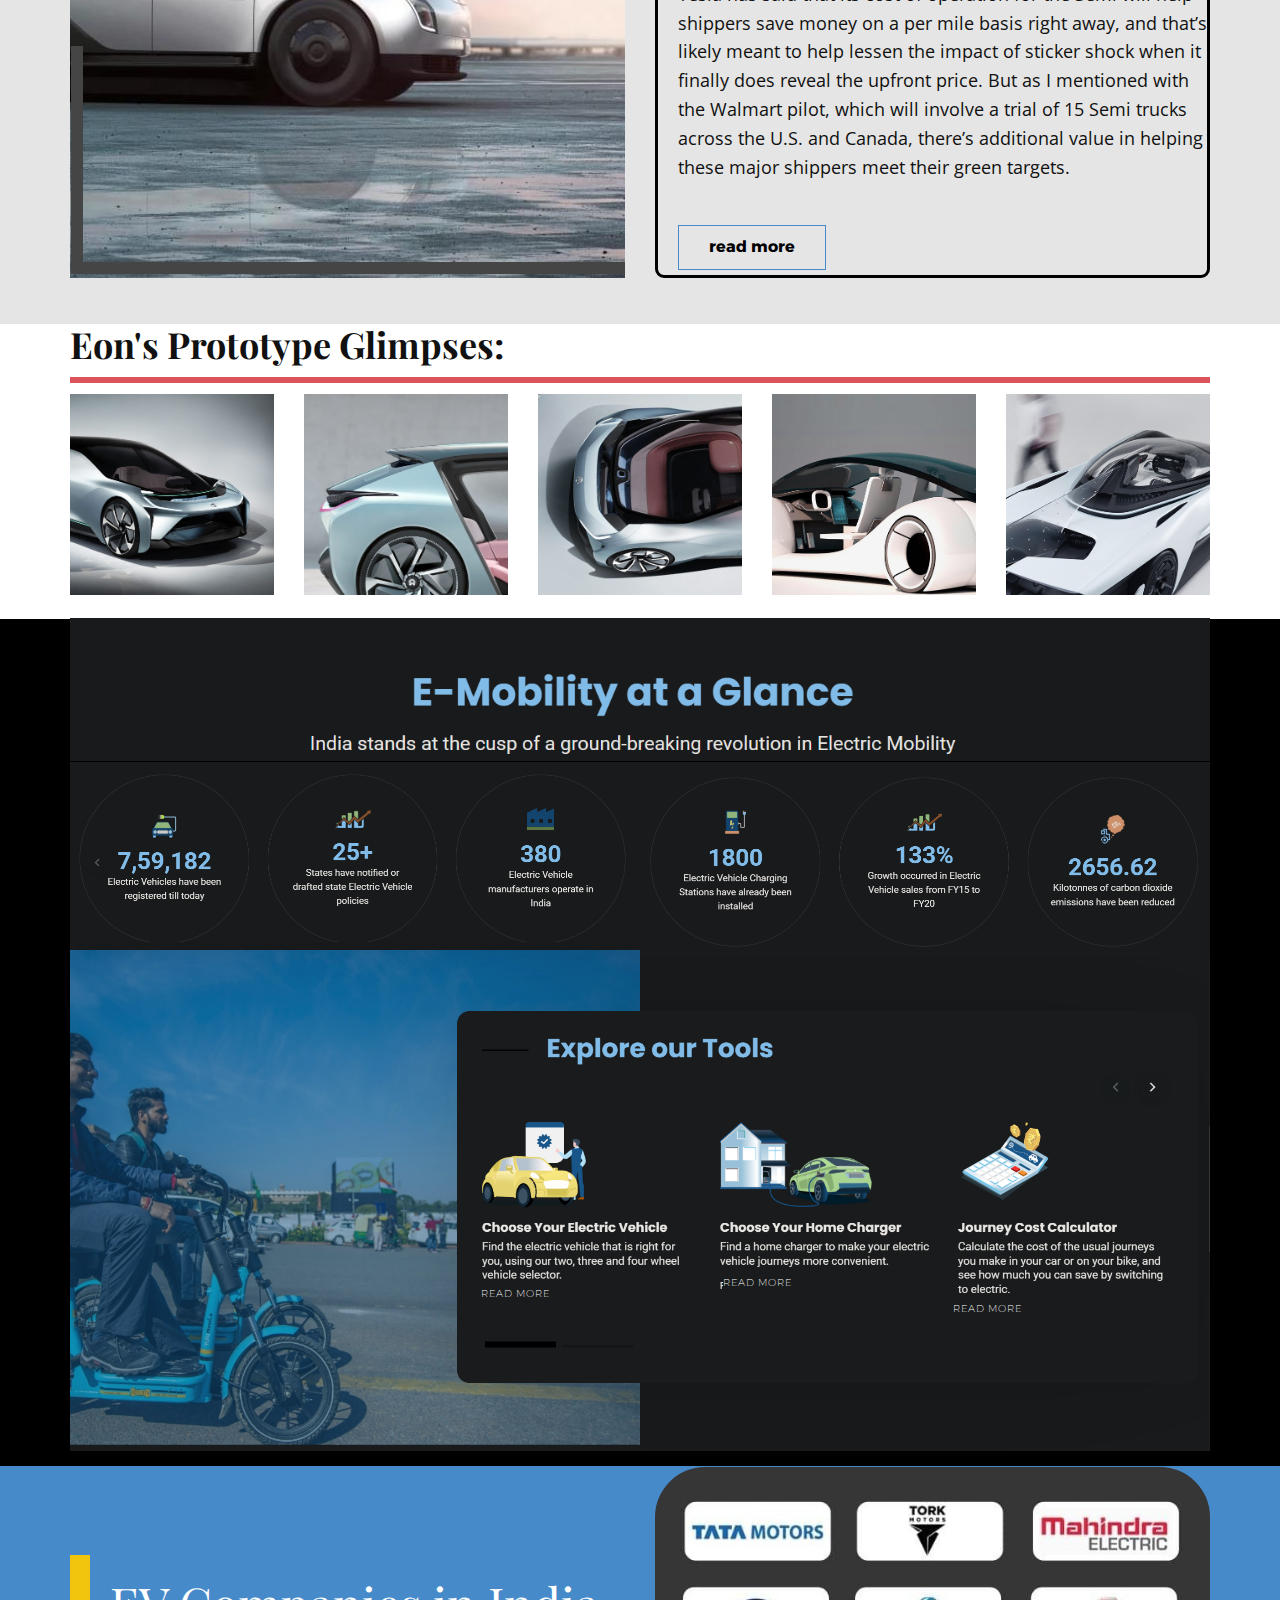
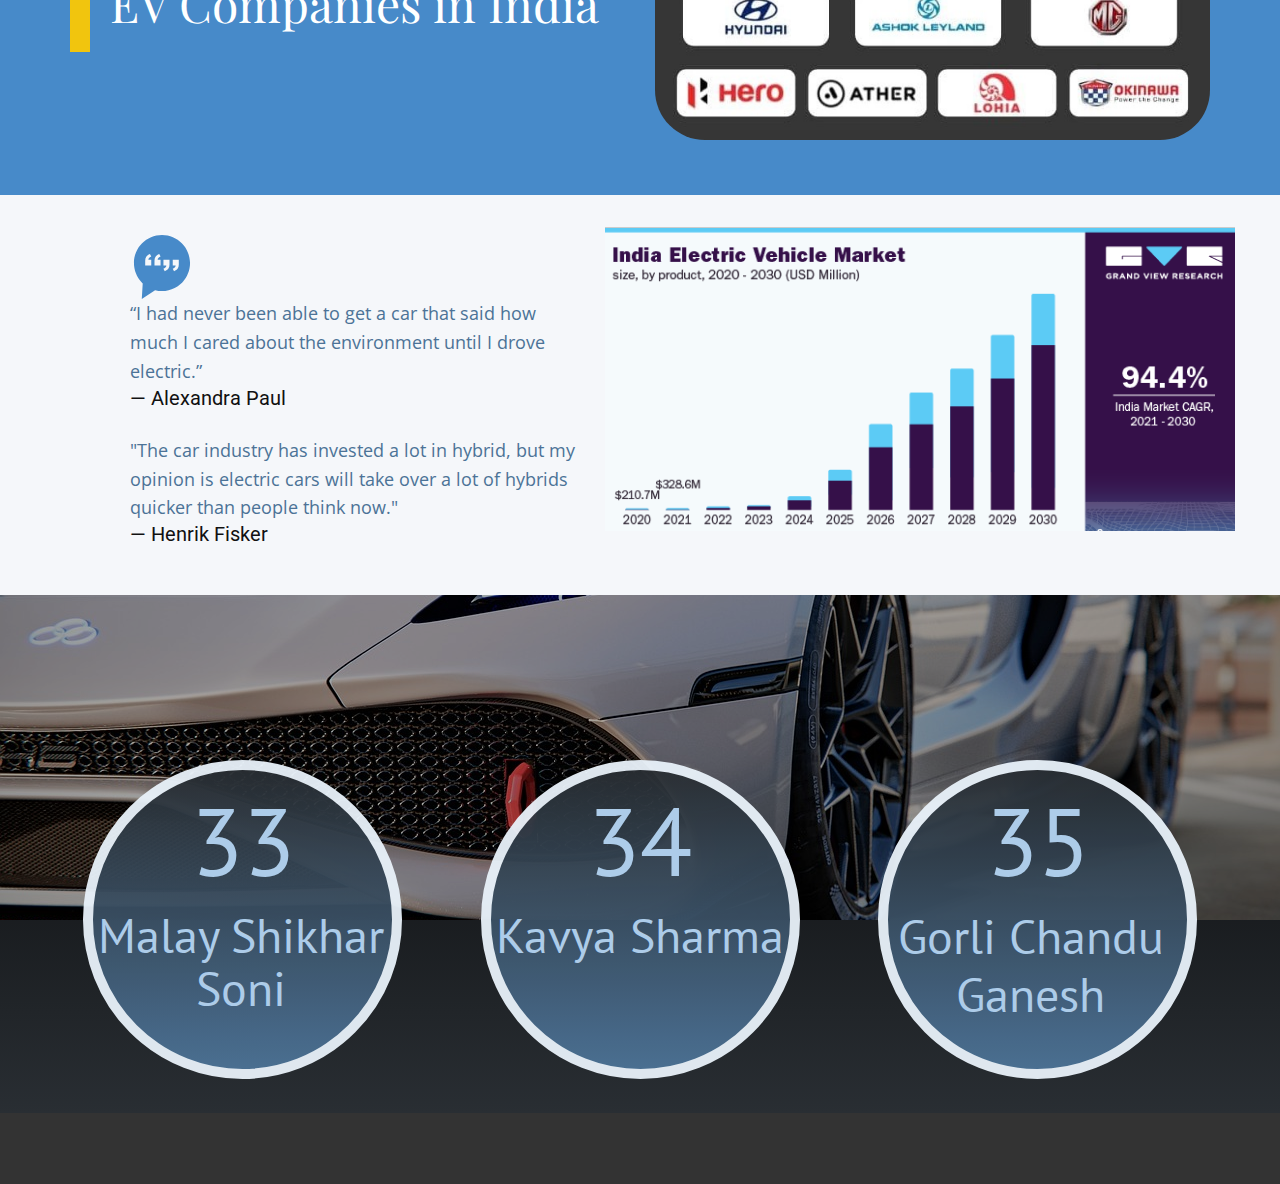
<file: CHE110Project.html>
<!DOCTYPE html>
<html style="font-size: 16px;" lang="en"><head>
    <meta name="viewport" content="width=device-width, initial-scale=1.0">
    <meta charset="utf-8">
    <meta name="keywords" content="FutureTechnologies, Can robots replace HR?, Tesla electric trucks, The robots are coming, Gadgets of the Future">
    <meta name="description" content="">
    <title>CHE110Project</title>
    <link rel="stylesheet" href="nicepage.css" media="screen">
<link rel="stylesheet" href="CHE110Project.css" media="screen">
    <script class="u-script" type="text/javascript" src="jquery.js" defer=""></script>
    <script class="u-script" type="text/javascript" src="nicepage.js" defer=""></script>
    <meta name="generator" content="Nicepage 5.21.10, nicepage.com">
    <link id="u-theme-google-font" rel="stylesheet" href="https://fonts.googleapis.com/css?family=Roboto:100,100i,300,300i,400,400i,500,500i,700,700i,900,900i|Open+Sans:300,300i,400,400i,500,500i,600,600i,700,700i,800,800i">
    <link id="u-page-google-font" rel="stylesheet" href="https://fonts.googleapis.com/css?family=Merriweather:300,300i,400,400i,700,700i,900,900i|PT+Sans:400,400i,700,700i|Montserrat:100,100i,200,200i,300,300i,400,400i,500,500i,600,600i,700,700i,800,800i,900,900i|Playfair+Display:400,400i,500,500i,600,600i,700,700i,800,800i,900,900i|Acme:400|Alexandria:100,200,300,400,500,600,700,800,900">
    
    
    
    
    
    
    
    
    
    
    
    
    
    
    
    
    <script type="application/ld+json">{
		"@context": "http://schema.org",
		"@type": "Organization",
		"name": "CHE110Project"
}</script>
    <meta name="theme-color" content="#478ac9">
    <meta property="og:title" content="CHE110Project">
    <meta property="og:type" content="website">
  <meta data-intl-tel-input-cdn-path="intlTelInput/"></head>
  <body data-path-to-root="./" data-include-products="false" class="u-body u-xl-mode" data-lang="en"><header class="u-clearfix u-header u-palette-1-dark-3 u-header" id="sec-5a92"><div class="u-clearfix u-sheet u-sheet-1">
        <p class="u-custom-font u-text u-text-1">
          <a class="u-btn u-button-link u-button-style u-custom-font u-font-merriweather u-text-palette-1-light-3 u-btn-1" data-href="https://nicepage.com">Eevey</a>
        </p>
        <nav class="u-menu u-menu-one-level u-offcanvas u-menu-1">
          <div class="menu-collapse" style="font-size: 1rem; letter-spacing: 0px;">
            <a class="u-button-style u-custom-left-right-menu-spacing u-custom-padding-bottom u-custom-top-bottom-menu-spacing u-nav-link u-text-active-palette-1-base u-text-hover-palette-2-base" href="#">
              <svg class="u-svg-link" viewBox="0 0 24 24"><use xmlns:xlink="http://www.w3.org/1999/xlink" xlink:href="#menu-hamburger"></use></svg>
              <svg class="u-svg-content" version="1.1" id="menu-hamburger" viewBox="0 0 16 16" x="0px" y="0px" xmlns:xlink="http://www.w3.org/1999/xlink" xmlns="http://www.w3.org/2000/svg"><g><rect y="1" width="16" height="2"></rect><rect y="7" width="16" height="2"></rect><rect y="13" width="16" height="2"></rect>
</g></svg>
            </a>
          </div>
          <div class="u-custom-menu u-nav-container">
            <ul class="u-nav u-unstyled u-nav-1"><li class="u-nav-item"><a class="u-button-style u-nav-link u-text-active-palette-1-base u-text-hover-palette-2-base" href="#" style="padding: 10px 26px;">Home</a>
</li><li class="u-nav-item"><a class="u-button-style u-nav-link u-text-active-palette-1-base u-text-hover-palette-2-base" href="CHE110Project.html#sec-9305" style="padding: 10px 26px;">Data</a>
</li><li class="u-nav-item"><a class="u-button-style u-nav-link u-text-active-palette-1-base u-text-hover-palette-2-base" href="CHE110Project.html#sec-f65e" style="padding: 10px 26px;">About</a>
</li></ul>
          </div>
          <div class="u-custom-menu u-nav-container-collapse">
            <div class="u-black u-container-style u-inner-container-layout u-opacity u-opacity-95 u-sidenav">
              <div class="u-inner-container-layout u-sidenav-overflow">
                <div class="u-menu-close"></div>
                <ul class="u-align-center u-nav u-popupmenu-items u-unstyled u-nav-2"><li class="u-nav-item"><a class="u-button-style u-nav-link" href="#">Home</a>
</li><li class="u-nav-item"><a class="u-button-style u-nav-link" href="CHE110Project.html#sec-9305">Data</a>
</li><li class="u-nav-item"><a class="u-button-style u-nav-link" href="CHE110Project.html#sec-f65e">About</a>
</li></ul>
              </div>
            </div>
            <div class="u-black u-menu-overlay u-opacity u-opacity-70"></div>
          </div>
        </nav>
      </div></header> 
    <section class="custom-expanded u-clearfix u-image u-section-1" id="carousel_c23b">
      <div class="u-expanded-height u-palette-1-light-3 u-shape u-shape-rectangle u-shape-1"></div>
      <div class="custom-expanded data-layout-selected u-clearfix u-layout-wrap u-layout-wrap-1">
        <div class="u-layout">
          <div class="u-layout-row">
            <div class="u-container-style u-image u-layout-cell u-left-cell u-size-60 u-image-1" data-image-width="1280" data-image-height="800">
              <div class="u-container-layout"></div>
            </div>
          </div>
        </div>
      </div>
      <div class="u-bottom-right-radius-50 u-container-style u-group u-palette-1-dark-2 u-shape-round u-top-left-radius-50 u-group-1">
        <div class="u-container-layout u-container-layout-2">
          <div class="custom-expanded u-bottom-right-radius-50 u-container-style u-custom-color-1 u-group u-shape-round u-top-left-radius-50 u-group-2">
            <div class="u-container-layout u-container-layout-3">
              <p class="u-custom-font u-text u-text-1">
                <a class="u-btn u-button-link u-button-style u-custom-font u-font-merriweather u-text-palette-1-light-3 u-btn-1" data-href="https://nicepage.com">Eevey</a>
              </p>
              <div class="u-border-8 u-border-palette-1-light-2 u-shape u-shape-bottom u-shape-left u-shape-2"></div>
              <p class="u-align-center u-text u-text-2">Empowering&nbsp; Tomorrow's<br>Drive
              </p>
              <p class="u-text u-text-palette-3-base u-text-3"> Unleashing Insights, Analysis, and News in the Electric Vehicle Revolution.</p>
              <div class="u-border-5 u-border-palette-1-light-2 u-line u-line-horizontal u-line-1"></div>
              <p class="u-align-center u-text u-text-4">Aiming for the&nbsp;<br>
                <span style="font-weight: 700; text-decoration: underline !important;">Automotive Industry Future</span>&nbsp;<br>to be
              </p>
              <div class="u-palette-2-dark-1 u-radius-10 u-shape u-shape-round u-shape-3"></div>
              <div class="u-palette-3-light-1 u-radius-10 u-shape u-shape-round u-shape-4"></div>
              <h3 class="u-custom-font u-font-pt-sans u-text u-text-black u-text-5">Cleaner.</h3>
              <div class="u-palette-2-dark-1 u-radius-10 u-shape u-shape-round u-shape-5"></div>
              <div class="u-palette-3-light-1 u-radius-10 u-shape u-shape-round u-shape-6"></div>
              <h3 class="u-custom-font u-font-pt-sans u-text u-text-black u-text-6">Brighter.</h3>
              <div class="u-palette-2-dark-1 u-radius-10 u-shape u-shape-round u-shape-7"></div>
              <div class="u-palette-3-light-1 u-radius-10 u-shape u-shape-round u-shape-8"></div>
              <h3 class="u-custom-font u-font-pt-sans u-text u-text-black u-text-7">Better.</h3>
              <div class="u-border-8 u-border-palette-1-light-2 u-shape u-shape-right u-shape-top u-shape-9"></div>
            </div>
          </div>
        </div>
      </div>
    </section>
    <section class="u-clearfix u-grey-10 u-section-2" id="carousel_7661">
      <div class="u-clearfix u-sheet u-valign-middle u-sheet-1">
        <div class="data-layout-selected u-clearfix u-expanded-width u-gutter-30 u-layout-wrap u-layout-wrap-1">
          <div class="u-gutter-0 u-layout">
            <div class="u-layout-row">
              <div class="u-size-30">
                <div class="u-layout-col">
                  <div class="u-container-style u-layout-cell u-left-cell u-radius-9 u-shape-round u-size-60 u-layout-cell-1">
                    <div class="u-border-4 u-border-grey-75 u-container-layout u-valign-middle u-container-layout-1">
                      <h5 class="u-text u-text-1">The Cleaner Approach</h5>
                      <h2 class="u-text u-text-2">Why Electric Vehicles?</h2>
                      <p class="u-text u-text-3">Clean Energy and Safer Environment is the most crucial objective<br>This transformation has broad impacts.
                      </p>
                      <p class="u-text u-text-4">The future is fast approaching, and a new era of innovation is here. Or, more accurately, according to Josh Bersin, “The future of work is already here.” So yes, this can change everything!&nbsp;</p>
                      <a href="files/e1.jpeg" class="u-border-3 u-border-active-palette-1-base u-border-hover-palette-1-base u-border-palette-1-dark-3 u-btn u-btn-round u-button-style u-file-link u-palette-1-base u-radius-5 u-text-black u-btn-1" title="robots" target="_blank">Read More</a>
                    </div>
                  </div>
                </div>
              </div>
              <div class="u-size-30">
                <div class="u-layout-col">
                  <div class="u-container-style u-image u-image-round u-layout-cell u-radius-25 u-right-cell u-size-30 u-image-1" data-image-width="1280" data-image-height="640">
                    <div class="u-container-layout"></div>
                  </div>
                  <div class="u-container-style u-image u-image-round u-layout-cell u-radius-40 u-right-cell u-size-30 u-image-2" data-image-width="1280" data-image-height="853">
                    <div class="u-container-layout"></div>
                  </div>
                </div>
              </div>
            </div>
          </div>
        </div>
      </div>
    </section>
    <section class="u-clearfix u-palette-1-dark-3 u-section-3" id="sec-d748">
      <div class="u-clearfix u-sheet u-sheet-1"></div>
    </section>
    <section class="u-align-center u-clearfix u-gradient u-section-4" id="carousel_c876">
      <div class="u-clearfix u-sheet u-sheet-1">
        <div class="u-expanded-width u-list u-list-1">
          <div class="u-repeater u-repeater-1">
            <div class="u-align-center u-container-style u-custom-item u-image u-list-item u-radius-20 u-repeater-item u-shading u-shape-round u-video-cover u-image-1" data-image-width="1280" data-image-height="719">
              <div class="u-container-layout u-similar-container u-container-layout-1">
                <h4 class="u-text u-text-1">Availability</h4><span class="u-custom-item u-file-icon u-icon u-opacity u-opacity-70 u-text-palette-4-light-3 u-icon-1"><img src="images/861162-6c1669a4.png" alt=""></span>
                <p class="u-text u-text-default u-text-2">Electricity being a renewable source of energy, has a greater availability</p>
              </div>
            </div>
            <div class="u-align-center u-container-style u-custom-item u-image u-image-round u-list-item u-radius-15 u-repeater-item u-shading u-shape-rectangle u-image-2" data-image-width="1280" data-image-height="851">
              <div class="u-container-layout u-similar-container u-container-layout-2">
                <h4 class="u-text u-text-3">efficiency</h4><span class="u-custom-item u-file-icon u-icon u-opacity u-opacity-55 u-text-white u-icon-2"><img src="images/4399641-8d26fb69.png" alt=""></span>
                <p class="u-text u-text-default u-text-4">Utilization of the fuel to its best is a certain reality.</p>
              </div>
            </div>
            <div class="u-align-center u-container-style u-custom-item u-image u-list-item u-radius-20 u-repeater-item u-shading u-shape-round u-video-cover u-image-3" data-image-width="1280" data-image-height="842">
              <div class="u-container-layout u-similar-container u-container-layout-3">
                <h4 class="u-text u-text-5">Conservation</h4><span class="u-custom-item u-file-icon u-icon u-opacity u-opacity-65 u-text-white u-icon-3"><img src="images/9651305-31bed416.png" alt=""></span>
                <p class="u-text u-text-default u-text-6">With a better approach of use of clean energy, the gates to conservation of energy are open.</p>
              </div>
            </div>
            <div class="u-align-center u-container-style u-custom-item u-image u-list-item u-radius-20 u-repeater-item u-shading u-image-4" data-image-width="1280" data-image-height="865">
              <div class="u-container-layout u-similar-container u-container-layout-4">
                <h4 class="u-text u-text-7">saving</h4><span class="u-custom-item u-file-icon u-icon u-opacity u-opacity-85 u-text-grey-5 u-icon-4"><img src="images/584093-94d0a662.png" alt=""></span>
                <p class="u-text u-text-default u-text-8">Lower your bills with less maintainance and cheaper fuel.</p>
              </div>
            </div>
            <div class="u-align-center u-container-style u-custom-item u-image u-list-item u-radius-20 u-repeater-item u-shading u-shape-round u-video-cover u-image-5" data-image-width="1280" data-image-height="853">
              <div class="u-container-layout u-similar-container u-container-layout-5">
                <h4 class="u-text u-text-9">eco friendly</h4><span class="u-custom-item u-file-icon u-icon u-opacity u-opacity-75 u-text-white u-icon-5"><img src="images/2658821-53c8b760.png" alt=""></span>
                <p class="u-text u-text-default u-text-10">Zero direct emissions lead to cleaner air and environment.</p>
              </div>
            </div>
            <div class="u-align-center u-container-style u-custom-item u-image u-image-round u-list-item u-radius-20 u-repeater-item u-shading u-video-cover u-image-6" data-image-width="1280" data-image-height="870">
              <div class="u-container-layout u-similar-container u-container-layout-6">
                <h4 class="u-text u-text-11">future proof</h4><span class="u-custom-item u-file-icon u-icon u-opacity u-opacity-90 u-text-white u-icon-6"><img src="images/897219-6c46a1b6.png" alt=""></span>
                <p class="u-text u-text-default u-text-12">With the unstoppable exponential advancement of technology, this is way to go.</p>
              </div>
            </div>
          </div>
        </div>
      </div>
    </section>
    <section class="u-clearfix u-palette-1-dark-3 u-section-5" id="sec-874c">
      <div class="u-clearfix u-sheet u-sheet-1"></div>
    </section>
    <section class="u-align-left u-clearfix u-section-6" id="carousel_19bc">
      <div class="u-clearfix u-sheet u-valign-middle u-sheet-1">
        <blockquote class="u-border-20 u-border-palette-3-base u-custom-font u-font-montserrat u-text u-text-default u-text-1">recents</blockquote>
        <div class="u-shape u-shape-svg u-text-palette-3-base u-shape-1">
          <svg class="u-svg-link" preserveAspectRatio="none" viewBox="0 0 160 160" style=""><use xmlns:xlink="http://www.w3.org/1999/xlink" xlink:href="#svg-fb26"></use></svg>
          <svg class="u-svg-content" viewBox="0 0 160 160" x="0px" y="0px" id="svg-fb26"><path d="M34.3,68.6C15.5,68.6,0,53,0,34.3S15.5,0,34.3,0s34.3,15.5,34.3,34.3S53,68.6,34.3,68.6z M125.7,68.6
	C107,68.6,91.4,53,91.4,34.3S107,0,125.7,0S160,15.5,160,34.3S144.5,68.6,125.7,68.6z M34.3,160C15.5,160,0,144.5,0,125.7
	s15.5-34.3,34.3-34.3s34.3,15.5,34.3,34.3S53,160,34.3,160z M125.7,160c-18.7,0-34.3-15.5-34.3-34.3s15.5-34.3,34.3-34.3
	S160,107,160,125.7S144.5,160,125.7,160z"></path></svg>
        </div>
      </div>
    </section>
    <section class="u-clearfix u-grey-10 u-section-7" id="sec-418b">
      <div class="u-clearfix u-sheet u-sheet-1">
        <h1 class="u-custom-font u-font-pt-sans u-text u-text-default u-text-1">&nbsp;</h1>
        <div class="data-layout-selected u-clearfix u-expanded-width u-gutter-30 u-layout-wrap u-layout-wrap-1">
          <div class="u-gutter-0 u-layout">
            <div class="u-layout-row">
              <div class="u-container-style u-image u-layout-cell u-right-cell u-size-30 u-image-1">
                <div class="u-container-layout">
                  <div class="u-border-12 u-border-grey-dark-1 u-expanded-width u-shape u-shape-bottom u-shape-left u-shape-1"></div>
                  <div class="u-rotation-parent u-rotation-parent-1">
                    <div class="u-border-12 u-border-grey-dark-1 u-shape u-shape-bottom u-shape-left u-shape-2"></div>
                  </div>
                </div>
              </div>
              <div class="u-align-left u-container-style u-layout-cell u-left-cell u-radius-9 u-shape-round u-size-30 u-layout-cell-2">
                <div class="u-border-3 u-border-black u-container-layout u-container-layout-2">
                  <div class="u-palette-3-base u-preserve-proportions u-shape u-shape-circle u-shape-3"></div>
                  <h2 class="u-text u-text-2">Tesla electric trucks</h2>
                  <p class="u-text u-text-3">Tesla’s  Semi is off to a promising start, despite there being no official pricing information available yet</p>
                  <p class="u-text u-text-4">Tesla has said that its cost of operation for the Semi will help shippers save money on a per mile basis right away, and that’s likely meant to help lessen the impact of sticker shock when it finally does reveal the upfront price. But as I mentioned with the Walmart pilot, which will involve a trial of 15 Semi trucks across the U.S. and Canada, there’s additional value in helping these major shippers meet their green targets.</p>
                  <a href="files/e2.png" class="u-border-1 u-border-palette-1-base u-btn u-button-style u-file-link u-text-black u-btn-1" title="robots" target="_blank">read more</a>
                </div>
              </div>
            </div>
          </div>
        </div>
      </div>
    </section>
    <section class="u-clearfix u-section-8" id="carousel_b8dd">
      <div class="u-clearfix u-sheet u-sheet-1">
        <h1 class="u-custom-font u-font-playfair-display u-text u-text-default u-text-1">Eon's Prototype Glimpses: </h1>
        <div class="u-border-6 u-border-palette-2-base u-expanded-width u-line u-line-horizontal u-line-1"></div>
        <div class="data-layout-selected u-clearfix u-expanded-width u-gutter-30 u-layout-wrap u-layout-wrap-1">
          <div class="u-layout">
            <div class="u-layout-row">
              <div class="u-container-style u-image u-layout-cell u-left-cell u-size-12 u-image-1">
                <div class="u-container-layout"></div>
              </div>
              <div class="u-container-style u-image u-layout-cell u-size-12 u-image-2">
                <div class="u-container-layout"></div>
              </div>
              <div class="u-container-style u-image u-layout-cell u-size-12 u-image-3">
                <div class="u-container-layout"></div>
              </div>
              <div class="u-container-style u-image u-layout-cell u-size-12 u-image-4">
                <div class="u-container-layout"></div>
              </div>
              <div class="u-container-style u-image u-layout-cell u-right-cell u-size-12 u-image-5">
                <div class="u-container-layout"></div>
              </div>
            </div>
          </div>
        </div>
      </div>
    </section>
    <section class="u-clearfix u-section-9" id="sec-2f6e">
      <div class="u-clearfix u-sheet u-sheet-1"></div>
    </section>
    <section class="u-black u-clearfix u-section-10" id="sec-d4f5">
      <div class="u-clearfix u-sheet u-sheet-1">
        <img class="u-expanded-width u-image u-image-1" src="images/Screenshot2023-11-12180935.png" data-image-width="1920" data-image-height="183">
      </div>
    </section>
    <section class="u-black u-clearfix u-section-11" id="sec-9305">
      <div class="u-clearfix u-sheet u-sheet-1">
        <img class="u-image u-image-default u-image-1" src="images/Screenshot2023-11-12181035.png" alt="" data-image-width="1136" data-image-height="389">
        <img class="u-expanded-width u-image u-image-default u-image-2" src="images/Screenshot2023-11-12181139.png" alt="" data-image-width="1902" data-image-height="884">
        <img class="u-image u-image-default u-image-3" src="images/Screenshot2023-11-12181053.png" alt="" data-image-width="1133" data-image-height="391">
        <a href="files/e3.png" class="u-border-hover-grey-75 u-border-none u-btn u-button-style u-custom-color-3 u-file-link u-btn-1">Read more</a>
        <a href="files/e4.png" class="u-border-hover-grey-75 u-border-none u-btn u-button-style u-custom-color-3 u-file-link u-btn-2">Read more</a>
        <a href="https://economictimes.indiatimes.com/industry/renewables/ev-calculator" class="u-border-hover-grey-75 u-border-none u-btn u-button-style u-custom-color-3 u-btn-3" target="_blank">Read more</a>
      </div>
    </section>
    <section class="u-align-center u-clearfix u-palette-1-base u-section-12" id="carousel_9ae8">
      <div class="u-clearfix u-sheet u-sheet-1">
        <img class="u-image u-image-round u-radius-50 u-image-1" src="images/evm1.jpg" alt="" data-image-width="700" data-image-height="335">
        <blockquote class="u-align-center-sm u-align-center-xs u-border-20 u-border-palette-3-base u-custom-font u-font-playfair-display u-text u-text-default u-text-1">EV Companies in India</blockquote>
      </div>
    </section>
    <section class="u-clearfix u-palette-5-light-3 u-section-13" id="sec-f65e">
      <div class="u-clearfix u-sheet u-sheet-1">
        <div class="data-layout-selected u-clearfix u-expanded-width u-gutter-0 u-layout-wrap u-layout-wrap-1">
          <div class="u-layout">
            <div class="u-layout-row">
              <div class="u-align-left u-container-style u-layout-cell u-right-cell u-size-30 u-layout-cell-1">
                <div class="u-container-layout u-container-layout-1"><span class="u-icon u-icon-circle u-text-palette-1-base u-icon-1"><svg class="u-svg-link" preserveAspectRatio="xMidYMin slice" viewBox="0 0 27.555 27.555" style=""><use xmlns:xlink="http://www.w3.org/1999/xlink" xlink:href="#svg-657e"></use></svg><svg class="u-svg-content" viewBox="0 0 27.555 27.555" x="0px" y="0px" id="svg-657e" style="enable-background:new 0 0 27.555 27.555;"><g><path d="M13.777,0C7.108,0,1.701,5.407,1.701,12.076c0,3.45,1.454,6.553,3.773,8.752L5.07,27.555l5.736-3.787   c0.952,0.241,1.944,0.383,2.971,0.383c6.67,0,12.076-5.406,12.076-12.076C25.854,5.407,20.447,0,13.777,0z M9.151,10.694v2.423   h-2.61v-2.009c0-0.74,0.154-1.324,0.462-1.752C7.312,8.928,7.839,8.55,8.587,8.222L9.151,9.29c-0.46,0.216-0.778,0.431-0.954,0.645   c-0.176,0.214-0.274,0.467-0.294,0.759H9.151z M13.154,10.694v2.423h-2.61v-2.009c0-0.74,0.154-1.324,0.462-1.752   c0.308-0.428,0.836-0.806,1.584-1.134l0.564,1.068c-0.46,0.216-0.778,0.431-0.954,0.645c-0.176,0.214-0.274,0.467-0.294,0.759   H13.154z M17.01,12.68c0,0.74-0.153,1.324-0.461,1.752c-0.309,0.428-0.836,0.807-1.584,1.135L14.4,14.498   c0.46-0.217,0.777-0.432,0.954-0.645c0.176-0.215,0.274-0.468,0.294-0.76H14.4V10.67h2.609V12.68z M21.014,12.68   c0,0.74-0.154,1.324-0.463,1.752c-0.308,0.428-0.836,0.807-1.584,1.135l-0.563-1.068c0.46-0.217,0.778-0.432,0.954-0.645   c0.176-0.215,0.273-0.468,0.294-0.76h-1.249V10.67h2.609v2.01H21.014z"></path>
</g></svg></span>
                  <p class="u-text u-text-palette-1-dark-1 u-text-1">“I had never been able to get a car that said how much I cared about the environment until I drove electric.”</p>
                  <h6 class="u-text u-text-2">― Alexandra Paul</h6>
                  <p class="u-text u-text-palette-1-dark-1 u-text-3">"The car industry has invested a lot in hybrid, but my opinion is electric cars will take over a lot of hybrids quicker than people think now."</p>
                  <h6 class="u-text u-text-4">― Henrik Fisker</h6>
                </div>
              </div>
              <div class="u-align-center u-container-style u-layout-cell u-left-cell u-size-30 u-layout-cell-2">
                <div class="u-container-layout u-container-layout-2"></div>
              </div>
            </div>
          </div>
        </div>
        <img class="custom-expanded u-image u-image-1" src="images/evdata.png" data-image-width="670" data-image-height="314">
      </div>
    </section>
    <section class="u-align-center u-clearfix u-gradient u-section-14" id="carousel_599f">
      <img class="u-expanded-width u-image u-image-1" src="images/74d3bbff5af056fde4e356687f62badca6ff233b568571bef28304b9d0730c5c16106b6917068d50d11b077b7d86e3ccac0dbe7a057e2df9899c36_1280.jpg" data-image-width="1280" data-image-height="640">
      <div class="u-border-10 u-border-palette-1-light-3 u-gradient u-opacity u-opacity-95 u-preserve-proportions u-shape u-shape-circle u-shape-1"></div>
      <div class="u-border-10 u-border-palette-1-light-3 u-gradient u-opacity u-opacity-95 u-preserve-proportions u-shape u-shape-circle u-shape-2"></div>
      <div class="u-border-10 u-border-palette-1-light-3 u-gradient u-opacity u-opacity-95 u-preserve-proportions u-shape u-shape-circle u-shape-3"></div>
      <h1 class="u-custom-font u-font-pt-sans u-text u-text-palette-1-light-2 u-text-1">3​3</h1>
      <h1 class="u-custom-font u-font-pt-sans u-text u-text-palette-1-light-2 u-text-2">3​4</h1>
      <h1 class="u-custom-font u-font-pt-sans u-text u-text-palette-1-light-2 u-text-3">35</h1>
      <h2 class="u-custom-font u-font-pt-sans u-text u-text-default u-text-palette-1-light-2 u-text-4">Malay Shikhar<br>Soni
      </h2>
      <h2 class="u-custom-font u-font-pt-sans u-text u-text-default u-text-palette-1-light-2 u-text-5">Kavya Sharma</h2>
      <h2 class="u-custom-font u-font-pt-sans u-text u-text-default u-text-palette-1-light-2 u-text-6">Gorli Chandu&nbsp;</h2>
      <h2 class="u-custom-font u-font-pt-sans u-text u-text-default u-text-palette-1-light-2 u-text-7">Ganesh&nbsp;</h2>
    </section>
    
    
    
    <footer class="u-align-center u-clearfix u-footer u-grey-80 u-footer" id="sec-2fb4"><div class="u-clearfix u-sheet u-sheet-1"></div></footer>
    
  
</body></html>
</file>
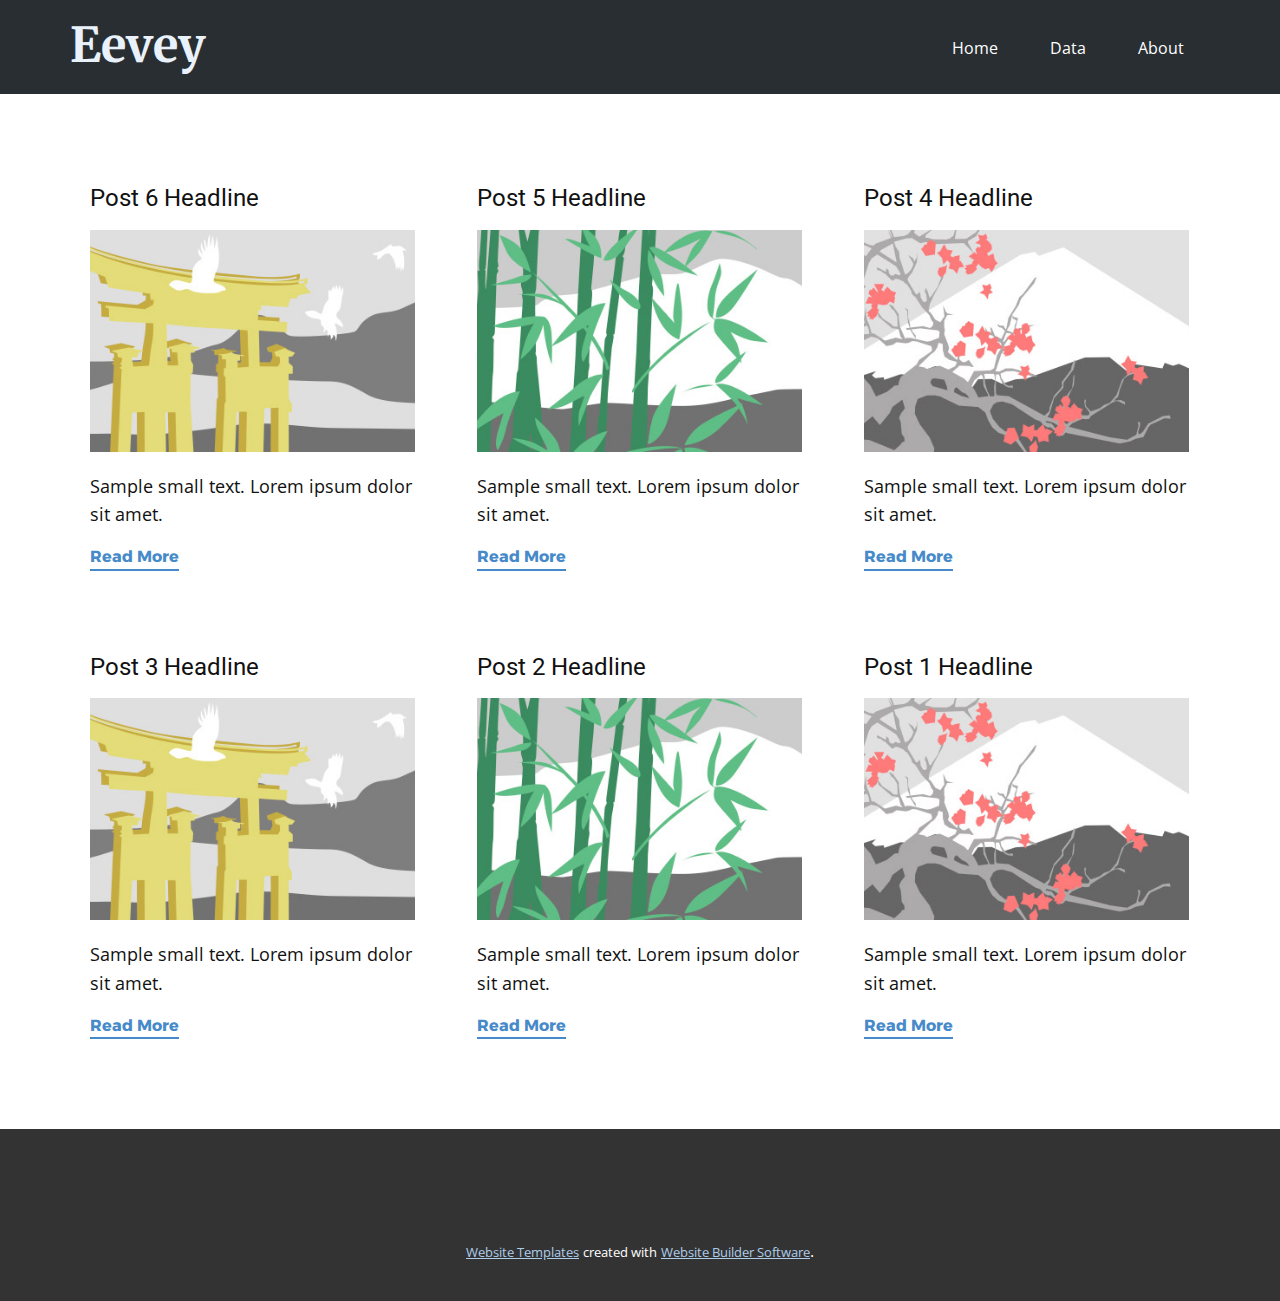
<file: blog/blog.html>
<!DOCTYPE html>
<html style="font-size: 16px;" lang="en"><head>
    <meta name="viewport" content="width=device-width, initial-scale=1.0">
    <meta charset="utf-8">
    <meta name="keywords" content="">
    <meta name="description" content="">
    <title>Blog</title>
    <link rel="stylesheet" href="../nicepage.css" media="screen">
<link rel="stylesheet" href="../Blog-Template.css" media="screen">
    <script class="u-script" type="text/javascript" src="../jquery.js" defer=""></script>
    <script class="u-script" type="text/javascript" src="../nicepage.js" defer=""></script>
    <meta name="generator" content="Nicepage 5.21.10, nicepage.com">
    <link id="u-theme-google-font" rel="stylesheet" href="https://fonts.googleapis.com/css?family=Roboto:100,100i,300,300i,400,400i,500,500i,700,700i,900,900i|Open+Sans:300,300i,400,400i,500,500i,600,600i,700,700i,800,800i">
    <link id="u-page-google-font" rel="stylesheet" href="https://fonts.googleapis.com/css?family=Merriweather:300,300i,400,400i,700,700i,900,900i|Alexandria:100,200,300,400,500,600,700,800,900|Acme:400">
    
    
    
    <script type="application/ld+json">{
		"@context": "http://schema.org",
		"@type": "Organization",
		"name": "CHE110Project"
}</script>
    <meta name="theme-color" content="#478ac9">
  <meta data-intl-tel-input-cdn-path="intlTelInput/"></head>
  <body data-path-to-root="./" data-include-products="false" class="u-body u-xl-mode" data-lang="en"><header class="u-clearfix u-header u-palette-1-dark-3 u-header" id="sec-5a92"><div class="u-clearfix u-sheet u-sheet-1">
        <p class="u-custom-font u-text u-text-1">
          <a class="u-btn u-button-link u-button-style u-custom-font u-font-merriweather u-text-palette-1-light-3 u-btn-1" data-href="https://nicepage.com">Eevey</a>
        </p>
        <nav class="u-menu u-menu-one-level u-offcanvas u-menu-1">
          <div class="menu-collapse" style="font-size: 1rem; letter-spacing: 0px;">
            <a class="u-button-style u-custom-left-right-menu-spacing u-custom-padding-bottom u-custom-top-bottom-menu-spacing u-nav-link u-text-active-palette-1-base u-text-hover-palette-2-base" href="#">
              <svg class="u-svg-link" viewBox="0 0 24 24"><use xmlns:xlink="http://www.w3.org/1999/xlink" xlink:href="#menu-hamburger"></use></svg>
              <svg class="u-svg-content" version="1.1" id="menu-hamburger" viewBox="0 0 16 16" x="0px" y="0px" xmlns:xlink="http://www.w3.org/1999/xlink" xmlns="http://www.w3.org/2000/svg"><g><rect y="1" width="16" height="2"></rect><rect y="7" width="16" height="2"></rect><rect y="13" width="16" height="2"></rect>
</g></svg>
            </a>
          </div>
          <div class="u-custom-menu u-nav-container">
            <ul class="u-nav u-unstyled u-nav-1"><li class="u-nav-item"><a class="u-button-style u-nav-link u-text-active-palette-1-base u-text-hover-palette-2-base" href="#" style="padding: 10px 26px;">Home</a>
</li><li class="u-nav-item"><a class="u-button-style u-nav-link u-text-active-palette-1-base u-text-hover-palette-2-base" href="../CHE110Project.html#sec-9305" style="padding: 10px 26px;">Data</a>
</li><li class="u-nav-item"><a class="u-button-style u-nav-link u-text-active-palette-1-base u-text-hover-palette-2-base" href="../CHE110Project.html#sec-f65e" style="padding: 10px 26px;">About</a>
</li></ul>
          </div>
          <div class="u-custom-menu u-nav-container-collapse">
            <div class="u-black u-container-style u-inner-container-layout u-opacity u-opacity-95 u-sidenav">
              <div class="u-inner-container-layout u-sidenav-overflow">
                <div class="u-menu-close"></div>
                <ul class="u-align-center u-nav u-popupmenu-items u-unstyled u-nav-2"><li class="u-nav-item"><a class="u-button-style u-nav-link" href="#">Home</a>
</li><li class="u-nav-item"><a class="u-button-style u-nav-link" href="../CHE110Project.html#sec-9305">Data</a>
</li><li class="u-nav-item"><a class="u-button-style u-nav-link" href="../CHE110Project.html#sec-f65e">About</a>
</li></ul>
              </div>
            </div>
            <div class="u-black u-menu-overlay u-opacity u-opacity-70"></div>
          </div>
        </nav>
      </div></header>
    <section class="u-clearfix u-section-1" id="sec-d9ba">
      <div class="u-clearfix u-sheet u-valign-middle u-sheet-1"><!--blog--><!--blog_options_json--><!--{"type":"Recent","source":"","tags":"","count":""}--><!--/blog_options_json-->
        <div class="u-blog u-expanded-width u-repeater u-repeater-1"><!--blog_post-->
          <div class="u-blog-post u-container-style u-repeater-item u-white u-repeater-item-1">
            <div class="u-container-layout u-similar-container u-valign-top u-container-layout-1"><!--blog_post_header-->
              <h4 class="u-blog-control u-text u-text-1">
                <a class="u-post-header-link" href="../blog/post-5.html">Post 6 Headline</a>
              </h4><!--/blog_post_header--><!--blog_post_image-->
              <a class="u-post-header-link" href="../blog/post-5.html"><img alt="" class="u-blog-control u-expanded-width u-image u-image-default u-image-1" src="../images/8ad73f3c.jpeg"></a><!--/blog_post_image--><!--blog_post_content-->
              <div class="u-blog-control u-post-content u-text u-text-2 fr-view">Sample small text. Lorem ipsum dolor sit amet.</div><!--/blog_post_content--><!--blog_post_readmore-->
              <a href="../blog/post-5.html" class="u-blog-control u-border-2 u-border-palette-1-base u-btn u-btn-rectangle u-button-style u-none u-btn-1"><!--blog_post_readmore_content--><!--options_json--><!--{"content":"","defaultValue":"Read More"}--><!--/options_json-->Read More<!--/blog_post_readmore_content--></a><!--/blog_post_readmore-->
            </div>
          </div><div class="u-blog-post u-container-style u-repeater-item u-video-cover u-white">
            <div class="u-container-layout u-similar-container u-valign-top u-container-layout-2"><!--blog_post_header-->
              <h4 class="u-blog-control u-text u-text-3">
                <a class="u-post-header-link" href="../blog/post-4.html">Post 5 Headline</a>
              </h4><!--/blog_post_header--><!--blog_post_image-->
              <a class="u-post-header-link" href="../blog/post-4.html"><img alt="" class="u-blog-control u-expanded-width u-image u-image-default u-image-2" src="../images/68f64b9d.jpeg"></a><!--/blog_post_image--><!--blog_post_content-->
              <div class="u-blog-control u-post-content u-text u-text-4 fr-view">Sample small text. Lorem ipsum dolor sit amet.</div><!--/blog_post_content--><!--blog_post_readmore-->
              <a href="../blog/post-4.html" class="u-blog-control u-border-2 u-border-palette-1-base u-btn u-btn-rectangle u-button-style u-none u-btn-2"><!--blog_post_readmore_content--><!--options_json--><!--{"content":"","defaultValue":"Read More"}--><!--/options_json-->Read More<!--/blog_post_readmore_content--></a><!--/blog_post_readmore-->
            </div>
          </div><div class="u-blog-post u-container-style u-repeater-item u-video-cover u-white">
            <div class="u-container-layout u-similar-container u-valign-top u-container-layout-3"><!--blog_post_header-->
              <h4 class="u-blog-control u-text u-text-5">
                <a class="u-post-header-link" href="../blog/post-3.html">Post 4 Headline</a>
              </h4><!--/blog_post_header--><!--blog_post_image-->
              <a class="u-post-header-link" href="../blog/post-3.html"><img alt="" class="u-blog-control u-expanded-width u-image u-image-default u-image-3" src="../images/0fd3416c.jpeg"></a><!--/blog_post_image--><!--blog_post_content-->
              <div class="u-blog-control u-post-content u-text u-text-6 fr-view">Sample small text. Lorem ipsum dolor sit amet.</div><!--/blog_post_content--><!--blog_post_readmore-->
              <a href="../blog/post-3.html" class="u-blog-control u-border-2 u-border-palette-1-base u-btn u-btn-rectangle u-button-style u-none u-btn-3"><!--blog_post_readmore_content--><!--options_json--><!--{"content":"","defaultValue":"Read More"}--><!--/options_json-->Read More<!--/blog_post_readmore_content--></a><!--/blog_post_readmore-->
            </div>
          </div><div class="u-blog-post u-container-style u-repeater-item u-white u-repeater-item-1">
            <div class="u-container-layout u-similar-container u-valign-top u-container-layout-1"><!--blog_post_header-->
              <h4 class="u-blog-control u-text u-text-1">
                <a class="u-post-header-link" href="../blog/post-2.html">Post 3 Headline</a>
              </h4><!--/blog_post_header--><!--blog_post_image-->
              <a class="u-post-header-link" href="../blog/post-2.html"><img alt="" class="u-blog-control u-expanded-width u-image u-image-default u-image-1" src="../images/8ad73f3c.jpeg"></a><!--/blog_post_image--><!--blog_post_content-->
              <div class="u-blog-control u-post-content u-text u-text-2 fr-view">Sample small text. Lorem ipsum dolor sit amet.</div><!--/blog_post_content--><!--blog_post_readmore-->
              <a href="../blog/post-2.html" class="u-blog-control u-border-2 u-border-palette-1-base u-btn u-btn-rectangle u-button-style u-none u-btn-1"><!--blog_post_readmore_content--><!--options_json--><!--{"content":"","defaultValue":"Read More"}--><!--/options_json-->Read More<!--/blog_post_readmore_content--></a><!--/blog_post_readmore-->
            </div>
          </div><div class="u-blog-post u-container-style u-repeater-item u-video-cover u-white">
            <div class="u-container-layout u-similar-container u-valign-top u-container-layout-2"><!--blog_post_header-->
              <h4 class="u-blog-control u-text u-text-3">
                <a class="u-post-header-link" href="../blog/post-1.html">Post 2 Headline</a>
              </h4><!--/blog_post_header--><!--blog_post_image-->
              <a class="u-post-header-link" href="../blog/post-1.html"><img alt="" class="u-blog-control u-expanded-width u-image u-image-default u-image-2" src="../images/68f64b9d.jpeg"></a><!--/blog_post_image--><!--blog_post_content-->
              <div class="u-blog-control u-post-content u-text u-text-4 fr-view">Sample small text. Lorem ipsum dolor sit amet.</div><!--/blog_post_content--><!--blog_post_readmore-->
              <a href="../blog/post-1.html" class="u-blog-control u-border-2 u-border-palette-1-base u-btn u-btn-rectangle u-button-style u-none u-btn-2"><!--blog_post_readmore_content--><!--options_json--><!--{"content":"","defaultValue":"Read More"}--><!--/options_json-->Read More<!--/blog_post_readmore_content--></a><!--/blog_post_readmore-->
            </div>
          </div><div class="u-blog-post u-container-style u-repeater-item u-video-cover u-white">
            <div class="u-container-layout u-similar-container u-valign-top u-container-layout-3"><!--blog_post_header-->
              <h4 class="u-blog-control u-text u-text-5">
                <a class="u-post-header-link" href="../blog/post.html">Post 1 Headline</a>
              </h4><!--/blog_post_header--><!--blog_post_image-->
              <a class="u-post-header-link" href="../blog/post.html"><img alt="" class="u-blog-control u-expanded-width u-image u-image-default u-image-3" src="../images/0fd3416c.jpeg"></a><!--/blog_post_image--><!--blog_post_content-->
              <div class="u-blog-control u-post-content u-text u-text-6 fr-view">Sample small text. Lorem ipsum dolor sit amet.</div><!--/blog_post_content--><!--blog_post_readmore-->
              <a href="../blog/post.html" class="u-blog-control u-border-2 u-border-palette-1-base u-btn u-btn-rectangle u-button-style u-none u-btn-3"><!--blog_post_readmore_content--><!--options_json--><!--{"content":"","defaultValue":"Read More"}--><!--/options_json-->Read More<!--/blog_post_readmore_content--></a><!--/blog_post_readmore-->
            </div>
          </div><!--/blog_post--><!--blog_post-->
          <!--/blog_post--><!--blog_post-->
          <!--/blog_post-->
        </div><!--/blog-->
      </div>
    </section>
    
    
    
    <footer class="u-align-center u-clearfix u-footer u-grey-80 u-footer" id="sec-2fb4"><div class="u-clearfix u-sheet u-sheet-1"></div></footer>
    <section class="u-backlink u-clearfix u-grey-80">
      <a class="u-link" href="https://nicepage.com/website-templates" target="_blank">
        <span>Website Templates</span>
      </a>
      <p class="u-text">
        <span>created with</span>
      </p>
      <a class="u-link" href="" target="_blank">
        <span>Website Builder Software</span>
      </a>. 
    </section>
  
</body></html>
</file>
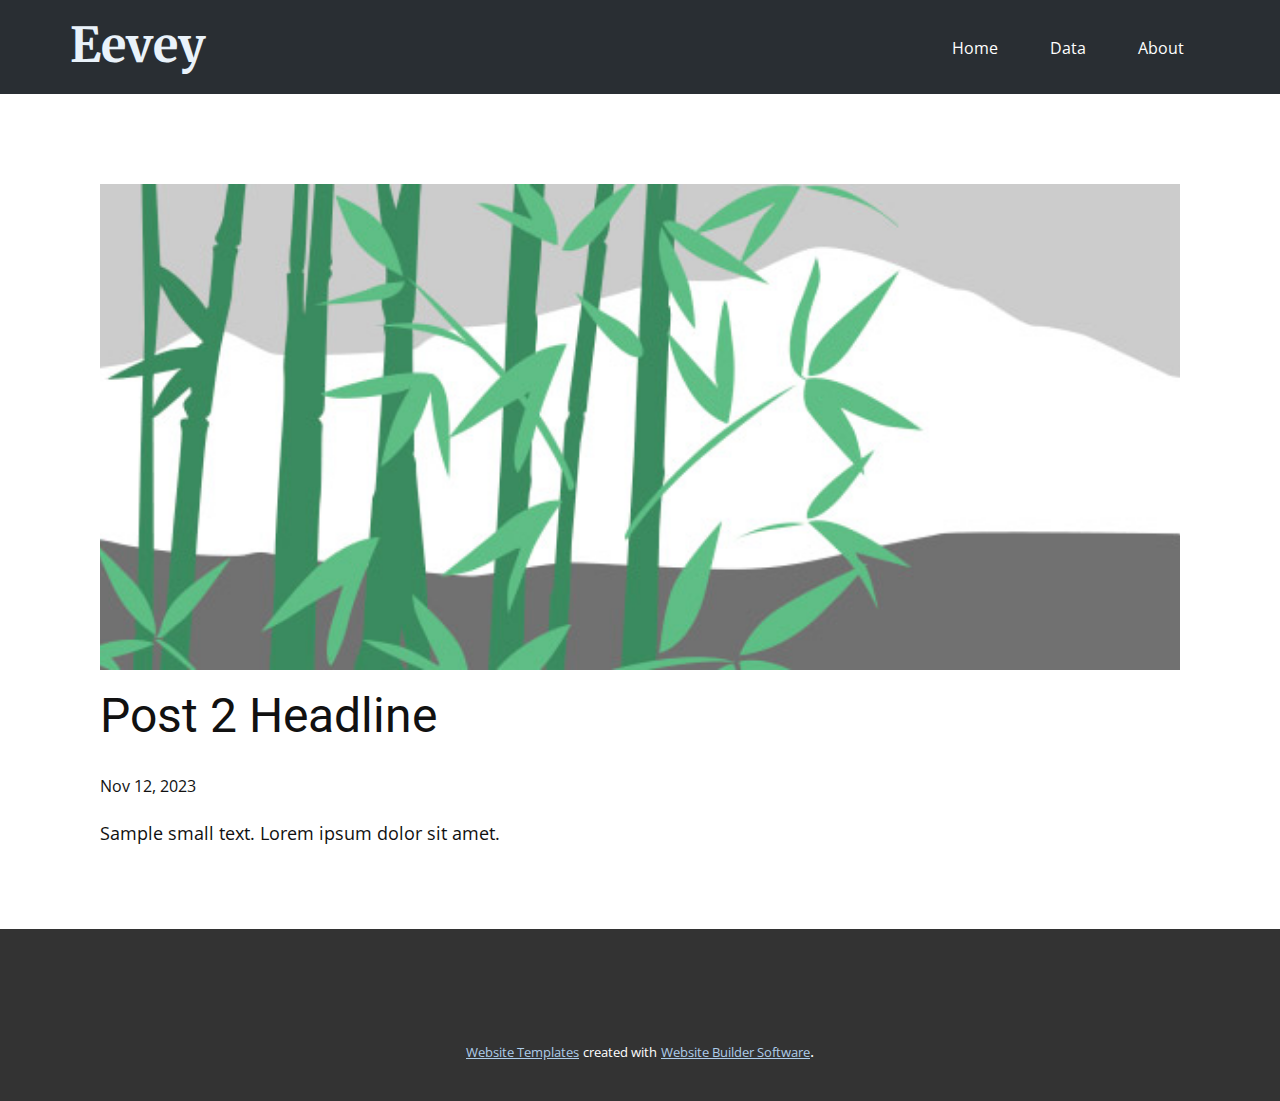
<file: blog/post-1.html>
<!DOCTYPE html>
<html style="font-size: 16px;" lang="en"><head>
    <meta name="viewport" content="width=device-width, initial-scale=1.0">
    <meta charset="utf-8">
    <meta name="keywords" content="Post 1 Headline">
    <meta name="description" content="">
    <title>Post 2 Headline</title>
    <link rel="stylesheet" href="../nicepage.css" media="screen">
<link rel="stylesheet" href="../Post-Template.css" media="screen">
    <script class="u-script" type="text/javascript" src="../jquery.js" defer=""></script>
    <script class="u-script" type="text/javascript" src="../nicepage.js" defer=""></script>
    <meta name="generator" content="Nicepage 5.21.10, nicepage.com">
    <link id="u-theme-google-font" rel="stylesheet" href="https://fonts.googleapis.com/css?family=Roboto:100,100i,300,300i,400,400i,500,500i,700,700i,900,900i|Open+Sans:300,300i,400,400i,500,500i,600,600i,700,700i,800,800i">
    <link id="u-page-google-font" rel="stylesheet" href="https://fonts.googleapis.com/css?family=Merriweather:300,300i,400,400i,700,700i,900,900i|Acme:400">
    
    
    
    <script type="application/ld+json">{
		"@context": "http://schema.org",
		"@type": "Organization",
		"name": "CHE110Project"
}</script>
    <meta name="theme-color" content="#478ac9">
  <meta data-intl-tel-input-cdn-path="intlTelInput/"></head>
  <body data-path-to-root="./" data-include-products="false" class="u-body u-xl-mode" data-lang="en"><header class="u-clearfix u-header u-palette-1-dark-3 u-header" id="sec-5a92"><div class="u-clearfix u-sheet u-sheet-1">
        <p class="u-custom-font u-text u-text-1">
          <a class="u-btn u-button-link u-button-style u-custom-font u-font-merriweather u-text-palette-1-light-3 u-btn-1" data-href="https://nicepage.com">Eevey</a>
        </p>
        <nav class="u-menu u-menu-one-level u-offcanvas u-menu-1">
          <div class="menu-collapse" style="font-size: 1rem; letter-spacing: 0px;">
            <a class="u-button-style u-custom-left-right-menu-spacing u-custom-padding-bottom u-custom-top-bottom-menu-spacing u-nav-link u-text-active-palette-1-base u-text-hover-palette-2-base" href="#">
              <svg class="u-svg-link" viewBox="0 0 24 24"><use xmlns:xlink="http://www.w3.org/1999/xlink" xlink:href="#menu-hamburger"></use></svg>
              <svg class="u-svg-content" version="1.1" id="menu-hamburger" viewBox="0 0 16 16" x="0px" y="0px" xmlns:xlink="http://www.w3.org/1999/xlink" xmlns="http://www.w3.org/2000/svg"><g><rect y="1" width="16" height="2"></rect><rect y="7" width="16" height="2"></rect><rect y="13" width="16" height="2"></rect>
</g></svg>
            </a>
          </div>
          <div class="u-custom-menu u-nav-container">
            <ul class="u-nav u-unstyled u-nav-1"><li class="u-nav-item"><a class="u-button-style u-nav-link u-text-active-palette-1-base u-text-hover-palette-2-base" href="#" style="padding: 10px 26px;">Home</a>
</li><li class="u-nav-item"><a class="u-button-style u-nav-link u-text-active-palette-1-base u-text-hover-palette-2-base" href="../CHE110Project.html#sec-9305" style="padding: 10px 26px;">Data</a>
</li><li class="u-nav-item"><a class="u-button-style u-nav-link u-text-active-palette-1-base u-text-hover-palette-2-base" href="../CHE110Project.html#sec-f65e" style="padding: 10px 26px;">About</a>
</li></ul>
          </div>
          <div class="u-custom-menu u-nav-container-collapse">
            <div class="u-black u-container-style u-inner-container-layout u-opacity u-opacity-95 u-sidenav">
              <div class="u-inner-container-layout u-sidenav-overflow">
                <div class="u-menu-close"></div>
                <ul class="u-align-center u-nav u-popupmenu-items u-unstyled u-nav-2"><li class="u-nav-item"><a class="u-button-style u-nav-link" href="#">Home</a>
</li><li class="u-nav-item"><a class="u-button-style u-nav-link" href="../CHE110Project.html#sec-9305">Data</a>
</li><li class="u-nav-item"><a class="u-button-style u-nav-link" href="../CHE110Project.html#sec-f65e">About</a>
</li></ul>
              </div>
            </div>
            <div class="u-black u-menu-overlay u-opacity u-opacity-70"></div>
          </div>
        </nav>
      </div></header>
    <section class="u-align-center u-clearfix u-section-1" id="sec-0d05">
      <div class="u-clearfix u-sheet u-valign-middle-md u-valign-middle-sm u-valign-middle-xs u-sheet-1"><!--post_details--><!--post_details_options_json--><!--{"source":""}--><!--/post_details_options_json--><!--blog_post-->
        <div class="u-container-style u-expanded-width u-post-details u-post-details-1">
          <div class="u-container-layout u-valign-middle u-container-layout-1"><!--blog_post_image-->
            <img alt="" class="u-blog-control u-expanded-width u-image u-image-default u-image-1" src="../images/68f64b9d.jpeg"><!--/blog_post_image--><!--blog_post_header-->
            <h2 class="u-blog-control u-text u-text-1">Post 2 Headline</h2><!--/blog_post_header--><!--blog_post_metadata-->
            <div class="u-blog-control u-metadata u-metadata-1"><!--blog_post_metadata_date-->
              <span class="u-meta-date u-meta-icon">Nov 12, 2023</span><!--/blog_post_metadata_date--><!--blog_post_metadata_category-->
              <!--/blog_post_metadata_category--><!--blog_post_metadata_comments-->
              <!--/blog_post_metadata_comments-->
            </div><!--/blog_post_metadata--><!--blog_post_content-->
            <div class="u-align-justify u-blog-control u-post-content u-text u-text-2 fr-view">
  Sample small text. Lorem ipsum dolor sit amet.
  </div><!--/blog_post_content-->
          </div>
        </div><!--/blog_post--><!--/post_details-->
      </div>
    </section>
    
    
    
    <footer class="u-align-center u-clearfix u-footer u-grey-80 u-footer" id="sec-2fb4"><div class="u-clearfix u-sheet u-sheet-1"></div></footer>
    <section class="u-backlink u-clearfix u-grey-80">
      <a class="u-link" href="https://nicepage.com/website-templates" target="_blank">
        <span>Website Templates</span>
      </a>
      <p class="u-text">
        <span>created with</span>
      </p>
      <a class="u-link" href="" target="_blank">
        <span>Website Builder Software</span>
      </a>. 
    </section>
  
</body></html>
</file>
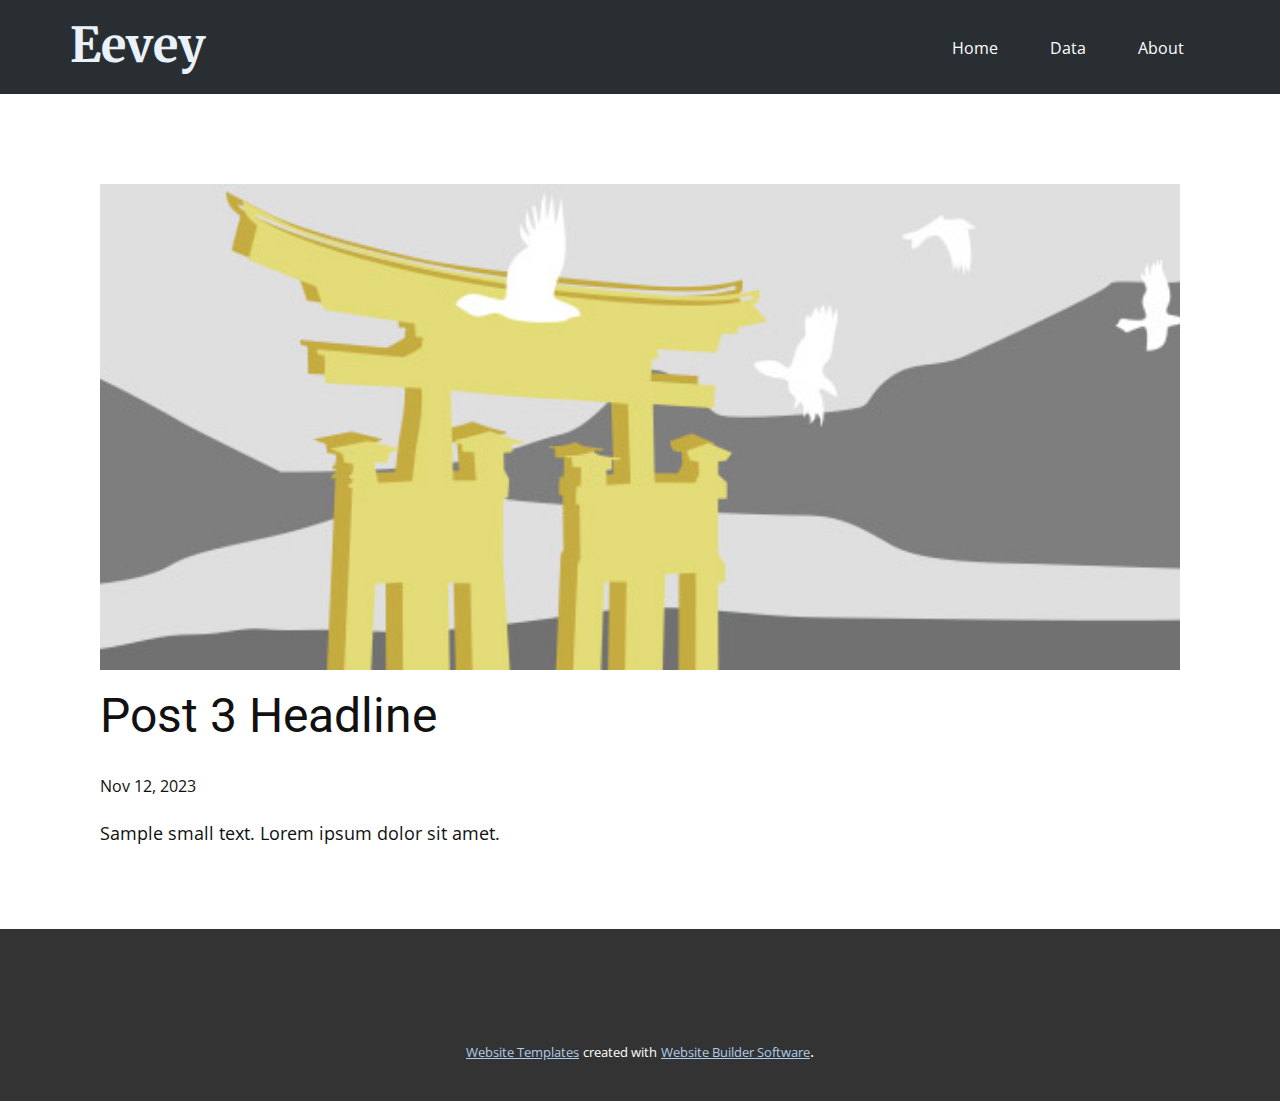
<file: blog/post-2.html>
<!DOCTYPE html>
<html style="font-size: 16px;" lang="en"><head>
    <meta name="viewport" content="width=device-width, initial-scale=1.0">
    <meta charset="utf-8">
    <meta name="keywords" content="Post 1 Headline">
    <meta name="description" content="">
    <title>Post 3 Headline</title>
    <link rel="stylesheet" href="../nicepage.css" media="screen">
<link rel="stylesheet" href="../Post-Template.css" media="screen">
    <script class="u-script" type="text/javascript" src="../jquery.js" defer=""></script>
    <script class="u-script" type="text/javascript" src="../nicepage.js" defer=""></script>
    <meta name="generator" content="Nicepage 5.21.10, nicepage.com">
    <link id="u-theme-google-font" rel="stylesheet" href="https://fonts.googleapis.com/css?family=Roboto:100,100i,300,300i,400,400i,500,500i,700,700i,900,900i|Open+Sans:300,300i,400,400i,500,500i,600,600i,700,700i,800,800i">
    <link id="u-page-google-font" rel="stylesheet" href="https://fonts.googleapis.com/css?family=Merriweather:300,300i,400,400i,700,700i,900,900i|Acme:400">
    
    
    
    <script type="application/ld+json">{
		"@context": "http://schema.org",
		"@type": "Organization",
		"name": "CHE110Project"
}</script>
    <meta name="theme-color" content="#478ac9">
  <meta data-intl-tel-input-cdn-path="intlTelInput/"></head>
  <body data-path-to-root="./" data-include-products="false" class="u-body u-xl-mode" data-lang="en"><header class="u-clearfix u-header u-palette-1-dark-3 u-header" id="sec-5a92"><div class="u-clearfix u-sheet u-sheet-1">
        <p class="u-custom-font u-text u-text-1">
          <a class="u-btn u-button-link u-button-style u-custom-font u-font-merriweather u-text-palette-1-light-3 u-btn-1" data-href="https://nicepage.com">Eevey</a>
        </p>
        <nav class="u-menu u-menu-one-level u-offcanvas u-menu-1">
          <div class="menu-collapse" style="font-size: 1rem; letter-spacing: 0px;">
            <a class="u-button-style u-custom-left-right-menu-spacing u-custom-padding-bottom u-custom-top-bottom-menu-spacing u-nav-link u-text-active-palette-1-base u-text-hover-palette-2-base" href="#">
              <svg class="u-svg-link" viewBox="0 0 24 24"><use xmlns:xlink="http://www.w3.org/1999/xlink" xlink:href="#menu-hamburger"></use></svg>
              <svg class="u-svg-content" version="1.1" id="menu-hamburger" viewBox="0 0 16 16" x="0px" y="0px" xmlns:xlink="http://www.w3.org/1999/xlink" xmlns="http://www.w3.org/2000/svg"><g><rect y="1" width="16" height="2"></rect><rect y="7" width="16" height="2"></rect><rect y="13" width="16" height="2"></rect>
</g></svg>
            </a>
          </div>
          <div class="u-custom-menu u-nav-container">
            <ul class="u-nav u-unstyled u-nav-1"><li class="u-nav-item"><a class="u-button-style u-nav-link u-text-active-palette-1-base u-text-hover-palette-2-base" href="#" style="padding: 10px 26px;">Home</a>
</li><li class="u-nav-item"><a class="u-button-style u-nav-link u-text-active-palette-1-base u-text-hover-palette-2-base" href="../CHE110Project.html#sec-9305" style="padding: 10px 26px;">Data</a>
</li><li class="u-nav-item"><a class="u-button-style u-nav-link u-text-active-palette-1-base u-text-hover-palette-2-base" href="../CHE110Project.html#sec-f65e" style="padding: 10px 26px;">About</a>
</li></ul>
          </div>
          <div class="u-custom-menu u-nav-container-collapse">
            <div class="u-black u-container-style u-inner-container-layout u-opacity u-opacity-95 u-sidenav">
              <div class="u-inner-container-layout u-sidenav-overflow">
                <div class="u-menu-close"></div>
                <ul class="u-align-center u-nav u-popupmenu-items u-unstyled u-nav-2"><li class="u-nav-item"><a class="u-button-style u-nav-link" href="#">Home</a>
</li><li class="u-nav-item"><a class="u-button-style u-nav-link" href="../CHE110Project.html#sec-9305">Data</a>
</li><li class="u-nav-item"><a class="u-button-style u-nav-link" href="../CHE110Project.html#sec-f65e">About</a>
</li></ul>
              </div>
            </div>
            <div class="u-black u-menu-overlay u-opacity u-opacity-70"></div>
          </div>
        </nav>
      </div></header>
    <section class="u-align-center u-clearfix u-section-1" id="sec-0d05">
      <div class="u-clearfix u-sheet u-valign-middle-md u-valign-middle-sm u-valign-middle-xs u-sheet-1"><!--post_details--><!--post_details_options_json--><!--{"source":""}--><!--/post_details_options_json--><!--blog_post-->
        <div class="u-container-style u-expanded-width u-post-details u-post-details-1">
          <div class="u-container-layout u-valign-middle u-container-layout-1"><!--blog_post_image-->
            <img alt="" class="u-blog-control u-expanded-width u-image u-image-default u-image-1" src="../images/8ad73f3c.jpeg"><!--/blog_post_image--><!--blog_post_header-->
            <h2 class="u-blog-control u-text u-text-1">Post 3 Headline</h2><!--/blog_post_header--><!--blog_post_metadata-->
            <div class="u-blog-control u-metadata u-metadata-1"><!--blog_post_metadata_date-->
              <span class="u-meta-date u-meta-icon">Nov 12, 2023</span><!--/blog_post_metadata_date--><!--blog_post_metadata_category-->
              <!--/blog_post_metadata_category--><!--blog_post_metadata_comments-->
              <!--/blog_post_metadata_comments-->
            </div><!--/blog_post_metadata--><!--blog_post_content-->
            <div class="u-align-justify u-blog-control u-post-content u-text u-text-2 fr-view">
  Sample small text. Lorem ipsum dolor sit amet.
  </div><!--/blog_post_content-->
          </div>
        </div><!--/blog_post--><!--/post_details-->
      </div>
    </section>
    
    
    
    <footer class="u-align-center u-clearfix u-footer u-grey-80 u-footer" id="sec-2fb4"><div class="u-clearfix u-sheet u-sheet-1"></div></footer>
    <section class="u-backlink u-clearfix u-grey-80">
      <a class="u-link" href="https://nicepage.com/website-templates" target="_blank">
        <span>Website Templates</span>
      </a>
      <p class="u-text">
        <span>created with</span>
      </p>
      <a class="u-link" href="" target="_blank">
        <span>Website Builder Software</span>
      </a>. 
    </section>
  
</body></html>
</file>
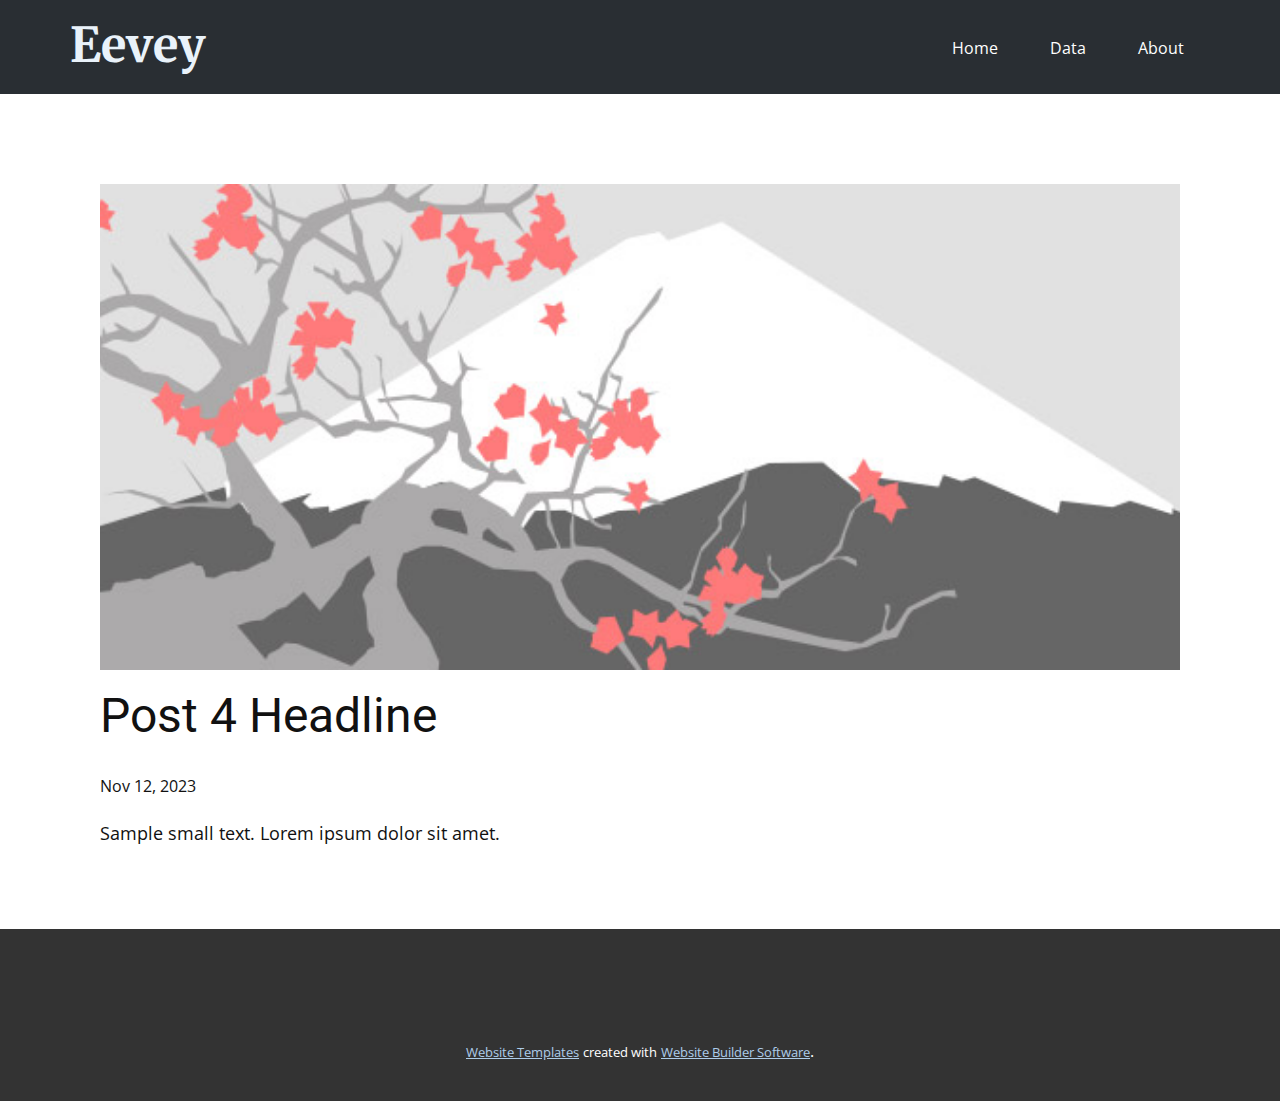
<file: blog/post-3.html>
<!DOCTYPE html>
<html style="font-size: 16px;" lang="en"><head>
    <meta name="viewport" content="width=device-width, initial-scale=1.0">
    <meta charset="utf-8">
    <meta name="keywords" content="Post 1 Headline">
    <meta name="description" content="">
    <title>Post 4 Headline</title>
    <link rel="stylesheet" href="../nicepage.css" media="screen">
<link rel="stylesheet" href="../Post-Template.css" media="screen">
    <script class="u-script" type="text/javascript" src="../jquery.js" defer=""></script>
    <script class="u-script" type="text/javascript" src="../nicepage.js" defer=""></script>
    <meta name="generator" content="Nicepage 5.21.10, nicepage.com">
    <link id="u-theme-google-font" rel="stylesheet" href="https://fonts.googleapis.com/css?family=Roboto:100,100i,300,300i,400,400i,500,500i,700,700i,900,900i|Open+Sans:300,300i,400,400i,500,500i,600,600i,700,700i,800,800i">
    <link id="u-page-google-font" rel="stylesheet" href="https://fonts.googleapis.com/css?family=Merriweather:300,300i,400,400i,700,700i,900,900i|Acme:400">
    
    
    
    <script type="application/ld+json">{
		"@context": "http://schema.org",
		"@type": "Organization",
		"name": "CHE110Project"
}</script>
    <meta name="theme-color" content="#478ac9">
  <meta data-intl-tel-input-cdn-path="intlTelInput/"></head>
  <body data-path-to-root="./" data-include-products="false" class="u-body u-xl-mode" data-lang="en"><header class="u-clearfix u-header u-palette-1-dark-3 u-header" id="sec-5a92"><div class="u-clearfix u-sheet u-sheet-1">
        <p class="u-custom-font u-text u-text-1">
          <a class="u-btn u-button-link u-button-style u-custom-font u-font-merriweather u-text-palette-1-light-3 u-btn-1" data-href="https://nicepage.com">Eevey</a>
        </p>
        <nav class="u-menu u-menu-one-level u-offcanvas u-menu-1">
          <div class="menu-collapse" style="font-size: 1rem; letter-spacing: 0px;">
            <a class="u-button-style u-custom-left-right-menu-spacing u-custom-padding-bottom u-custom-top-bottom-menu-spacing u-nav-link u-text-active-palette-1-base u-text-hover-palette-2-base" href="#">
              <svg class="u-svg-link" viewBox="0 0 24 24"><use xmlns:xlink="http://www.w3.org/1999/xlink" xlink:href="#menu-hamburger"></use></svg>
              <svg class="u-svg-content" version="1.1" id="menu-hamburger" viewBox="0 0 16 16" x="0px" y="0px" xmlns:xlink="http://www.w3.org/1999/xlink" xmlns="http://www.w3.org/2000/svg"><g><rect y="1" width="16" height="2"></rect><rect y="7" width="16" height="2"></rect><rect y="13" width="16" height="2"></rect>
</g></svg>
            </a>
          </div>
          <div class="u-custom-menu u-nav-container">
            <ul class="u-nav u-unstyled u-nav-1"><li class="u-nav-item"><a class="u-button-style u-nav-link u-text-active-palette-1-base u-text-hover-palette-2-base" href="#" style="padding: 10px 26px;">Home</a>
</li><li class="u-nav-item"><a class="u-button-style u-nav-link u-text-active-palette-1-base u-text-hover-palette-2-base" href="../CHE110Project.html#sec-9305" style="padding: 10px 26px;">Data</a>
</li><li class="u-nav-item"><a class="u-button-style u-nav-link u-text-active-palette-1-base u-text-hover-palette-2-base" href="../CHE110Project.html#sec-f65e" style="padding: 10px 26px;">About</a>
</li></ul>
          </div>
          <div class="u-custom-menu u-nav-container-collapse">
            <div class="u-black u-container-style u-inner-container-layout u-opacity u-opacity-95 u-sidenav">
              <div class="u-inner-container-layout u-sidenav-overflow">
                <div class="u-menu-close"></div>
                <ul class="u-align-center u-nav u-popupmenu-items u-unstyled u-nav-2"><li class="u-nav-item"><a class="u-button-style u-nav-link" href="#">Home</a>
</li><li class="u-nav-item"><a class="u-button-style u-nav-link" href="../CHE110Project.html#sec-9305">Data</a>
</li><li class="u-nav-item"><a class="u-button-style u-nav-link" href="../CHE110Project.html#sec-f65e">About</a>
</li></ul>
              </div>
            </div>
            <div class="u-black u-menu-overlay u-opacity u-opacity-70"></div>
          </div>
        </nav>
      </div></header>
    <section class="u-align-center u-clearfix u-section-1" id="sec-0d05">
      <div class="u-clearfix u-sheet u-valign-middle-md u-valign-middle-sm u-valign-middle-xs u-sheet-1"><!--post_details--><!--post_details_options_json--><!--{"source":""}--><!--/post_details_options_json--><!--blog_post-->
        <div class="u-container-style u-expanded-width u-post-details u-post-details-1">
          <div class="u-container-layout u-valign-middle u-container-layout-1"><!--blog_post_image-->
            <img alt="" class="u-blog-control u-expanded-width u-image u-image-default u-image-1" src="../images/0fd3416c.jpeg"><!--/blog_post_image--><!--blog_post_header-->
            <h2 class="u-blog-control u-text u-text-1">Post 4 Headline</h2><!--/blog_post_header--><!--blog_post_metadata-->
            <div class="u-blog-control u-metadata u-metadata-1"><!--blog_post_metadata_date-->
              <span class="u-meta-date u-meta-icon">Nov 12, 2023</span><!--/blog_post_metadata_date--><!--blog_post_metadata_category-->
              <!--/blog_post_metadata_category--><!--blog_post_metadata_comments-->
              <!--/blog_post_metadata_comments-->
            </div><!--/blog_post_metadata--><!--blog_post_content-->
            <div class="u-align-justify u-blog-control u-post-content u-text u-text-2 fr-view">
  Sample small text. Lorem ipsum dolor sit amet.
  </div><!--/blog_post_content-->
          </div>
        </div><!--/blog_post--><!--/post_details-->
      </div>
    </section>
    
    
    
    <footer class="u-align-center u-clearfix u-footer u-grey-80 u-footer" id="sec-2fb4"><div class="u-clearfix u-sheet u-sheet-1"></div></footer>
    <section class="u-backlink u-clearfix u-grey-80">
      <a class="u-link" href="https://nicepage.com/website-templates" target="_blank">
        <span>Website Templates</span>
      </a>
      <p class="u-text">
        <span>created with</span>
      </p>
      <a class="u-link" href="" target="_blank">
        <span>Website Builder Software</span>
      </a>. 
    </section>
  
</body></html>
</file>
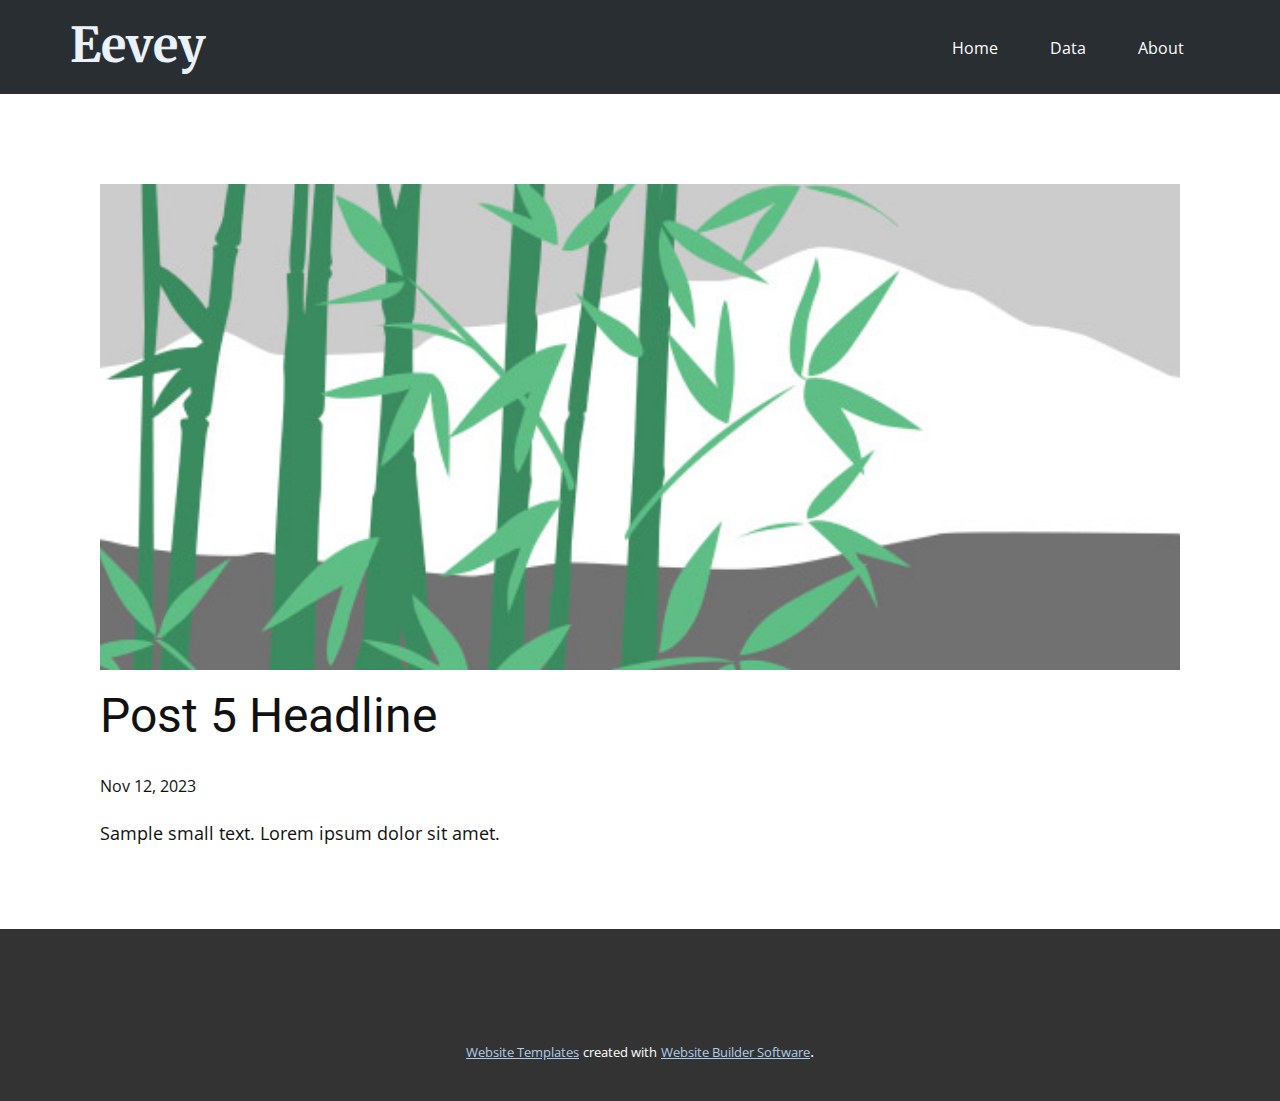
<file: blog/post-4.html>
<!DOCTYPE html>
<html style="font-size: 16px;" lang="en"><head>
    <meta name="viewport" content="width=device-width, initial-scale=1.0">
    <meta charset="utf-8">
    <meta name="keywords" content="Post 1 Headline">
    <meta name="description" content="">
    <title>Post 5 Headline</title>
    <link rel="stylesheet" href="../nicepage.css" media="screen">
<link rel="stylesheet" href="../Post-Template.css" media="screen">
    <script class="u-script" type="text/javascript" src="../jquery.js" defer=""></script>
    <script class="u-script" type="text/javascript" src="../nicepage.js" defer=""></script>
    <meta name="generator" content="Nicepage 5.21.10, nicepage.com">
    <link id="u-theme-google-font" rel="stylesheet" href="https://fonts.googleapis.com/css?family=Roboto:100,100i,300,300i,400,400i,500,500i,700,700i,900,900i|Open+Sans:300,300i,400,400i,500,500i,600,600i,700,700i,800,800i">
    <link id="u-page-google-font" rel="stylesheet" href="https://fonts.googleapis.com/css?family=Merriweather:300,300i,400,400i,700,700i,900,900i|Acme:400">
    
    
    
    <script type="application/ld+json">{
		"@context": "http://schema.org",
		"@type": "Organization",
		"name": "CHE110Project"
}</script>
    <meta name="theme-color" content="#478ac9">
  <meta data-intl-tel-input-cdn-path="intlTelInput/"></head>
  <body data-path-to-root="./" data-include-products="false" class="u-body u-xl-mode" data-lang="en"><header class="u-clearfix u-header u-palette-1-dark-3 u-header" id="sec-5a92"><div class="u-clearfix u-sheet u-sheet-1">
        <p class="u-custom-font u-text u-text-1">
          <a class="u-btn u-button-link u-button-style u-custom-font u-font-merriweather u-text-palette-1-light-3 u-btn-1" data-href="https://nicepage.com">Eevey</a>
        </p>
        <nav class="u-menu u-menu-one-level u-offcanvas u-menu-1">
          <div class="menu-collapse" style="font-size: 1rem; letter-spacing: 0px;">
            <a class="u-button-style u-custom-left-right-menu-spacing u-custom-padding-bottom u-custom-top-bottom-menu-spacing u-nav-link u-text-active-palette-1-base u-text-hover-palette-2-base" href="#">
              <svg class="u-svg-link" viewBox="0 0 24 24"><use xmlns:xlink="http://www.w3.org/1999/xlink" xlink:href="#menu-hamburger"></use></svg>
              <svg class="u-svg-content" version="1.1" id="menu-hamburger" viewBox="0 0 16 16" x="0px" y="0px" xmlns:xlink="http://www.w3.org/1999/xlink" xmlns="http://www.w3.org/2000/svg"><g><rect y="1" width="16" height="2"></rect><rect y="7" width="16" height="2"></rect><rect y="13" width="16" height="2"></rect>
</g></svg>
            </a>
          </div>
          <div class="u-custom-menu u-nav-container">
            <ul class="u-nav u-unstyled u-nav-1"><li class="u-nav-item"><a class="u-button-style u-nav-link u-text-active-palette-1-base u-text-hover-palette-2-base" href="#" style="padding: 10px 26px;">Home</a>
</li><li class="u-nav-item"><a class="u-button-style u-nav-link u-text-active-palette-1-base u-text-hover-palette-2-base" href="../CHE110Project.html#sec-9305" style="padding: 10px 26px;">Data</a>
</li><li class="u-nav-item"><a class="u-button-style u-nav-link u-text-active-palette-1-base u-text-hover-palette-2-base" href="../CHE110Project.html#sec-f65e" style="padding: 10px 26px;">About</a>
</li></ul>
          </div>
          <div class="u-custom-menu u-nav-container-collapse">
            <div class="u-black u-container-style u-inner-container-layout u-opacity u-opacity-95 u-sidenav">
              <div class="u-inner-container-layout u-sidenav-overflow">
                <div class="u-menu-close"></div>
                <ul class="u-align-center u-nav u-popupmenu-items u-unstyled u-nav-2"><li class="u-nav-item"><a class="u-button-style u-nav-link" href="#">Home</a>
</li><li class="u-nav-item"><a class="u-button-style u-nav-link" href="../CHE110Project.html#sec-9305">Data</a>
</li><li class="u-nav-item"><a class="u-button-style u-nav-link" href="../CHE110Project.html#sec-f65e">About</a>
</li></ul>
              </div>
            </div>
            <div class="u-black u-menu-overlay u-opacity u-opacity-70"></div>
          </div>
        </nav>
      </div></header>
    <section class="u-align-center u-clearfix u-section-1" id="sec-0d05">
      <div class="u-clearfix u-sheet u-valign-middle-md u-valign-middle-sm u-valign-middle-xs u-sheet-1"><!--post_details--><!--post_details_options_json--><!--{"source":""}--><!--/post_details_options_json--><!--blog_post-->
        <div class="u-container-style u-expanded-width u-post-details u-post-details-1">
          <div class="u-container-layout u-valign-middle u-container-layout-1"><!--blog_post_image-->
            <img alt="" class="u-blog-control u-expanded-width u-image u-image-default u-image-1" src="../images/68f64b9d.jpeg"><!--/blog_post_image--><!--blog_post_header-->
            <h2 class="u-blog-control u-text u-text-1">Post 5 Headline</h2><!--/blog_post_header--><!--blog_post_metadata-->
            <div class="u-blog-control u-metadata u-metadata-1"><!--blog_post_metadata_date-->
              <span class="u-meta-date u-meta-icon">Nov 12, 2023</span><!--/blog_post_metadata_date--><!--blog_post_metadata_category-->
              <!--/blog_post_metadata_category--><!--blog_post_metadata_comments-->
              <!--/blog_post_metadata_comments-->
            </div><!--/blog_post_metadata--><!--blog_post_content-->
            <div class="u-align-justify u-blog-control u-post-content u-text u-text-2 fr-view">
  Sample small text. Lorem ipsum dolor sit amet.
  </div><!--/blog_post_content-->
          </div>
        </div><!--/blog_post--><!--/post_details-->
      </div>
    </section>
    
    
    
    <footer class="u-align-center u-clearfix u-footer u-grey-80 u-footer" id="sec-2fb4"><div class="u-clearfix u-sheet u-sheet-1"></div></footer>
    <section class="u-backlink u-clearfix u-grey-80">
      <a class="u-link" href="https://nicepage.com/website-templates" target="_blank">
        <span>Website Templates</span>
      </a>
      <p class="u-text">
        <span>created with</span>
      </p>
      <a class="u-link" href="" target="_blank">
        <span>Website Builder Software</span>
      </a>. 
    </section>
  
</body></html>
</file>
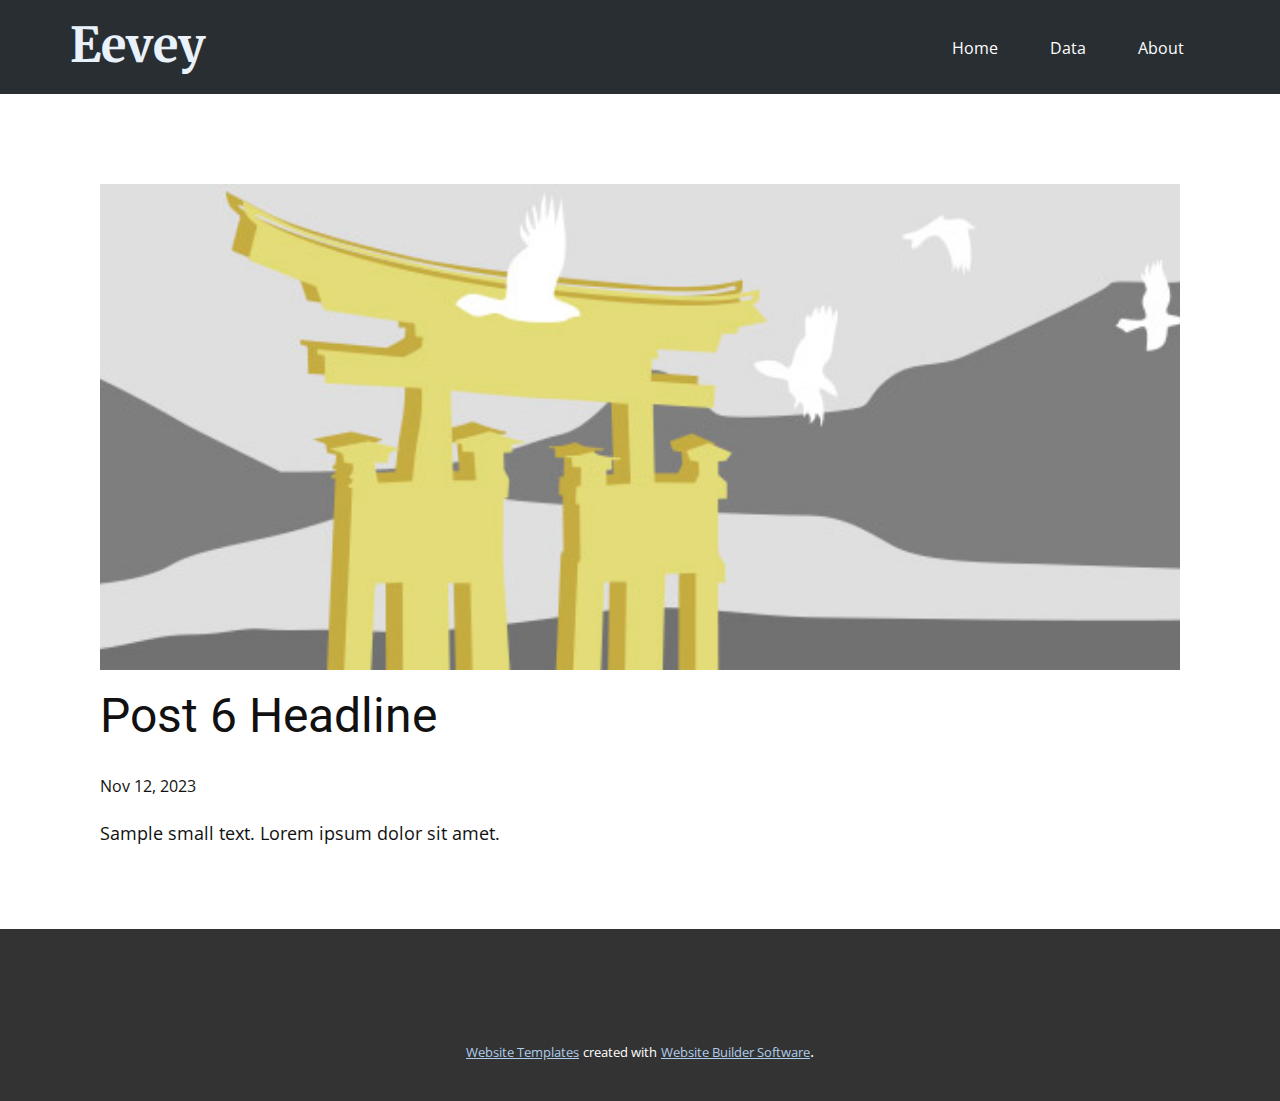
<file: blog/post-5.html>
<!DOCTYPE html>
<html style="font-size: 16px;" lang="en"><head>
    <meta name="viewport" content="width=device-width, initial-scale=1.0">
    <meta charset="utf-8">
    <meta name="keywords" content="Post 1 Headline">
    <meta name="description" content="">
    <title>Post 6 Headline</title>
    <link rel="stylesheet" href="../nicepage.css" media="screen">
<link rel="stylesheet" href="../Post-Template.css" media="screen">
    <script class="u-script" type="text/javascript" src="../jquery.js" defer=""></script>
    <script class="u-script" type="text/javascript" src="../nicepage.js" defer=""></script>
    <meta name="generator" content="Nicepage 5.21.10, nicepage.com">
    <link id="u-theme-google-font" rel="stylesheet" href="https://fonts.googleapis.com/css?family=Roboto:100,100i,300,300i,400,400i,500,500i,700,700i,900,900i|Open+Sans:300,300i,400,400i,500,500i,600,600i,700,700i,800,800i">
    <link id="u-page-google-font" rel="stylesheet" href="https://fonts.googleapis.com/css?family=Merriweather:300,300i,400,400i,700,700i,900,900i|Acme:400">
    
    
    
    <script type="application/ld+json">{
		"@context": "http://schema.org",
		"@type": "Organization",
		"name": "CHE110Project"
}</script>
    <meta name="theme-color" content="#478ac9">
  <meta data-intl-tel-input-cdn-path="intlTelInput/"></head>
  <body data-path-to-root="./" data-include-products="false" class="u-body u-xl-mode" data-lang="en"><header class="u-clearfix u-header u-palette-1-dark-3 u-header" id="sec-5a92"><div class="u-clearfix u-sheet u-sheet-1">
        <p class="u-custom-font u-text u-text-1">
          <a class="u-btn u-button-link u-button-style u-custom-font u-font-merriweather u-text-palette-1-light-3 u-btn-1" data-href="https://nicepage.com">Eevey</a>
        </p>
        <nav class="u-menu u-menu-one-level u-offcanvas u-menu-1">
          <div class="menu-collapse" style="font-size: 1rem; letter-spacing: 0px;">
            <a class="u-button-style u-custom-left-right-menu-spacing u-custom-padding-bottom u-custom-top-bottom-menu-spacing u-nav-link u-text-active-palette-1-base u-text-hover-palette-2-base" href="#">
              <svg class="u-svg-link" viewBox="0 0 24 24"><use xmlns:xlink="http://www.w3.org/1999/xlink" xlink:href="#menu-hamburger"></use></svg>
              <svg class="u-svg-content" version="1.1" id="menu-hamburger" viewBox="0 0 16 16" x="0px" y="0px" xmlns:xlink="http://www.w3.org/1999/xlink" xmlns="http://www.w3.org/2000/svg"><g><rect y="1" width="16" height="2"></rect><rect y="7" width="16" height="2"></rect><rect y="13" width="16" height="2"></rect>
</g></svg>
            </a>
          </div>
          <div class="u-custom-menu u-nav-container">
            <ul class="u-nav u-unstyled u-nav-1"><li class="u-nav-item"><a class="u-button-style u-nav-link u-text-active-palette-1-base u-text-hover-palette-2-base" href="#" style="padding: 10px 26px;">Home</a>
</li><li class="u-nav-item"><a class="u-button-style u-nav-link u-text-active-palette-1-base u-text-hover-palette-2-base" href="../CHE110Project.html#sec-9305" style="padding: 10px 26px;">Data</a>
</li><li class="u-nav-item"><a class="u-button-style u-nav-link u-text-active-palette-1-base u-text-hover-palette-2-base" href="../CHE110Project.html#sec-f65e" style="padding: 10px 26px;">About</a>
</li></ul>
          </div>
          <div class="u-custom-menu u-nav-container-collapse">
            <div class="u-black u-container-style u-inner-container-layout u-opacity u-opacity-95 u-sidenav">
              <div class="u-inner-container-layout u-sidenav-overflow">
                <div class="u-menu-close"></div>
                <ul class="u-align-center u-nav u-popupmenu-items u-unstyled u-nav-2"><li class="u-nav-item"><a class="u-button-style u-nav-link" href="#">Home</a>
</li><li class="u-nav-item"><a class="u-button-style u-nav-link" href="../CHE110Project.html#sec-9305">Data</a>
</li><li class="u-nav-item"><a class="u-button-style u-nav-link" href="../CHE110Project.html#sec-f65e">About</a>
</li></ul>
              </div>
            </div>
            <div class="u-black u-menu-overlay u-opacity u-opacity-70"></div>
          </div>
        </nav>
      </div></header>
    <section class="u-align-center u-clearfix u-section-1" id="sec-0d05">
      <div class="u-clearfix u-sheet u-valign-middle-md u-valign-middle-sm u-valign-middle-xs u-sheet-1"><!--post_details--><!--post_details_options_json--><!--{"source":""}--><!--/post_details_options_json--><!--blog_post-->
        <div class="u-container-style u-expanded-width u-post-details u-post-details-1">
          <div class="u-container-layout u-valign-middle u-container-layout-1"><!--blog_post_image-->
            <img alt="" class="u-blog-control u-expanded-width u-image u-image-default u-image-1" src="../images/8ad73f3c.jpeg"><!--/blog_post_image--><!--blog_post_header-->
            <h2 class="u-blog-control u-text u-text-1">Post 6 Headline</h2><!--/blog_post_header--><!--blog_post_metadata-->
            <div class="u-blog-control u-metadata u-metadata-1"><!--blog_post_metadata_date-->
              <span class="u-meta-date u-meta-icon">Nov 12, 2023</span><!--/blog_post_metadata_date--><!--blog_post_metadata_category-->
              <!--/blog_post_metadata_category--><!--blog_post_metadata_comments-->
              <!--/blog_post_metadata_comments-->
            </div><!--/blog_post_metadata--><!--blog_post_content-->
            <div class="u-align-justify u-blog-control u-post-content u-text u-text-2 fr-view">
  Sample small text. Lorem ipsum dolor sit amet.
  </div><!--/blog_post_content-->
          </div>
        </div><!--/blog_post--><!--/post_details-->
      </div>
    </section>
    
    
    
    <footer class="u-align-center u-clearfix u-footer u-grey-80 u-footer" id="sec-2fb4"><div class="u-clearfix u-sheet u-sheet-1"></div></footer>
    <section class="u-backlink u-clearfix u-grey-80">
      <a class="u-link" href="https://nicepage.com/website-templates" target="_blank">
        <span>Website Templates</span>
      </a>
      <p class="u-text">
        <span>created with</span>
      </p>
      <a class="u-link" href="" target="_blank">
        <span>Website Builder Software</span>
      </a>. 
    </section>
  
</body></html>
</file>
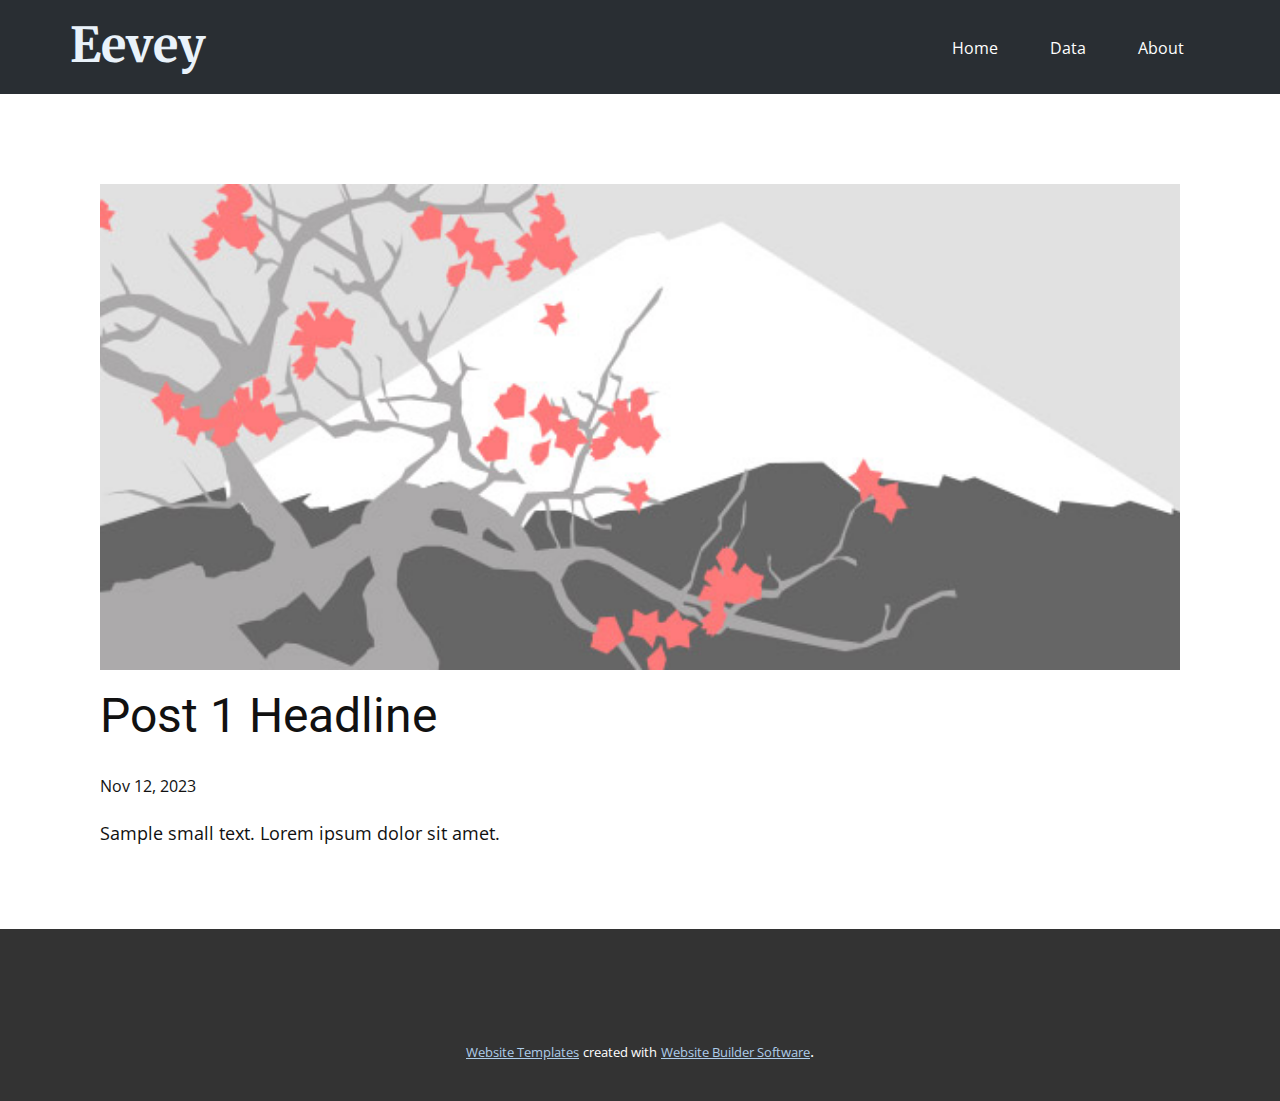
<file: blog/post.html>
<!DOCTYPE html>
<html style="font-size: 16px;" lang="en"><head>
    <meta name="viewport" content="width=device-width, initial-scale=1.0">
    <meta charset="utf-8">
    <meta name="keywords" content="Post 1 Headline">
    <meta name="description" content="">
    <title>Post 1 Headline</title>
    <link rel="stylesheet" href="../nicepage.css" media="screen">
<link rel="stylesheet" href="../Post-Template.css" media="screen">
    <script class="u-script" type="text/javascript" src="../jquery.js" defer=""></script>
    <script class="u-script" type="text/javascript" src="../nicepage.js" defer=""></script>
    <meta name="generator" content="Nicepage 5.21.10, nicepage.com">
    <link id="u-theme-google-font" rel="stylesheet" href="https://fonts.googleapis.com/css?family=Roboto:100,100i,300,300i,400,400i,500,500i,700,700i,900,900i|Open+Sans:300,300i,400,400i,500,500i,600,600i,700,700i,800,800i">
    <link id="u-page-google-font" rel="stylesheet" href="https://fonts.googleapis.com/css?family=Merriweather:300,300i,400,400i,700,700i,900,900i|Acme:400">
    
    
    
    <script type="application/ld+json">{
		"@context": "http://schema.org",
		"@type": "Organization",
		"name": "CHE110Project"
}</script>
    <meta name="theme-color" content="#478ac9">
  <meta data-intl-tel-input-cdn-path="intlTelInput/"></head>
  <body data-path-to-root="./" data-include-products="false" class="u-body u-xl-mode" data-lang="en"><header class="u-clearfix u-header u-palette-1-dark-3 u-header" id="sec-5a92"><div class="u-clearfix u-sheet u-sheet-1">
        <p class="u-custom-font u-text u-text-1">
          <a class="u-btn u-button-link u-button-style u-custom-font u-font-merriweather u-text-palette-1-light-3 u-btn-1" data-href="https://nicepage.com">Eevey</a>
        </p>
        <nav class="u-menu u-menu-one-level u-offcanvas u-menu-1">
          <div class="menu-collapse" style="font-size: 1rem; letter-spacing: 0px;">
            <a class="u-button-style u-custom-left-right-menu-spacing u-custom-padding-bottom u-custom-top-bottom-menu-spacing u-nav-link u-text-active-palette-1-base u-text-hover-palette-2-base" href="#">
              <svg class="u-svg-link" viewBox="0 0 24 24"><use xmlns:xlink="http://www.w3.org/1999/xlink" xlink:href="#menu-hamburger"></use></svg>
              <svg class="u-svg-content" version="1.1" id="menu-hamburger" viewBox="0 0 16 16" x="0px" y="0px" xmlns:xlink="http://www.w3.org/1999/xlink" xmlns="http://www.w3.org/2000/svg"><g><rect y="1" width="16" height="2"></rect><rect y="7" width="16" height="2"></rect><rect y="13" width="16" height="2"></rect>
</g></svg>
            </a>
          </div>
          <div class="u-custom-menu u-nav-container">
            <ul class="u-nav u-unstyled u-nav-1"><li class="u-nav-item"><a class="u-button-style u-nav-link u-text-active-palette-1-base u-text-hover-palette-2-base" href="#" style="padding: 10px 26px;">Home</a>
</li><li class="u-nav-item"><a class="u-button-style u-nav-link u-text-active-palette-1-base u-text-hover-palette-2-base" href="../CHE110Project.html#sec-9305" style="padding: 10px 26px;">Data</a>
</li><li class="u-nav-item"><a class="u-button-style u-nav-link u-text-active-palette-1-base u-text-hover-palette-2-base" href="../CHE110Project.html#sec-f65e" style="padding: 10px 26px;">About</a>
</li></ul>
          </div>
          <div class="u-custom-menu u-nav-container-collapse">
            <div class="u-black u-container-style u-inner-container-layout u-opacity u-opacity-95 u-sidenav">
              <div class="u-inner-container-layout u-sidenav-overflow">
                <div class="u-menu-close"></div>
                <ul class="u-align-center u-nav u-popupmenu-items u-unstyled u-nav-2"><li class="u-nav-item"><a class="u-button-style u-nav-link" href="#">Home</a>
</li><li class="u-nav-item"><a class="u-button-style u-nav-link" href="../CHE110Project.html#sec-9305">Data</a>
</li><li class="u-nav-item"><a class="u-button-style u-nav-link" href="../CHE110Project.html#sec-f65e">About</a>
</li></ul>
              </div>
            </div>
            <div class="u-black u-menu-overlay u-opacity u-opacity-70"></div>
          </div>
        </nav>
      </div></header>
    <section class="u-align-center u-clearfix u-section-1" id="sec-0d05">
      <div class="u-clearfix u-sheet u-valign-middle-md u-valign-middle-sm u-valign-middle-xs u-sheet-1"><!--post_details--><!--post_details_options_json--><!--{"source":""}--><!--/post_details_options_json--><!--blog_post-->
        <div class="u-container-style u-expanded-width u-post-details u-post-details-1">
          <div class="u-container-layout u-valign-middle u-container-layout-1"><!--blog_post_image-->
            <img alt="" class="u-blog-control u-expanded-width u-image u-image-default u-image-1" src="../images/0fd3416c.jpeg"><!--/blog_post_image--><!--blog_post_header-->
            <h2 class="u-blog-control u-text u-text-1">Post 1 Headline</h2><!--/blog_post_header--><!--blog_post_metadata-->
            <div class="u-blog-control u-metadata u-metadata-1"><!--blog_post_metadata_date-->
              <span class="u-meta-date u-meta-icon">Nov 12, 2023</span><!--/blog_post_metadata_date--><!--blog_post_metadata_category-->
              <!--/blog_post_metadata_category--><!--blog_post_metadata_comments-->
              <!--/blog_post_metadata_comments-->
            </div><!--/blog_post_metadata--><!--blog_post_content-->
            <div class="u-align-justify u-blog-control u-post-content u-text u-text-2 fr-view">
  Sample small text. Lorem ipsum dolor sit amet.
  </div><!--/blog_post_content-->
          </div>
        </div><!--/blog_post--><!--/post_details-->
      </div>
    </section>
    
    
    
    <footer class="u-align-center u-clearfix u-footer u-grey-80 u-footer" id="sec-2fb4"><div class="u-clearfix u-sheet u-sheet-1"></div></footer>
    <section class="u-backlink u-clearfix u-grey-80">
      <a class="u-link" href="https://nicepage.com/website-templates" target="_blank">
        <span>Website Templates</span>
      </a>
      <p class="u-text">
        <span>created with</span>
      </p>
      <a class="u-link" href="" target="_blank">
        <span>Website Builder Software</span>
      </a>. 
    </section>
  
</body></html>
</file>
